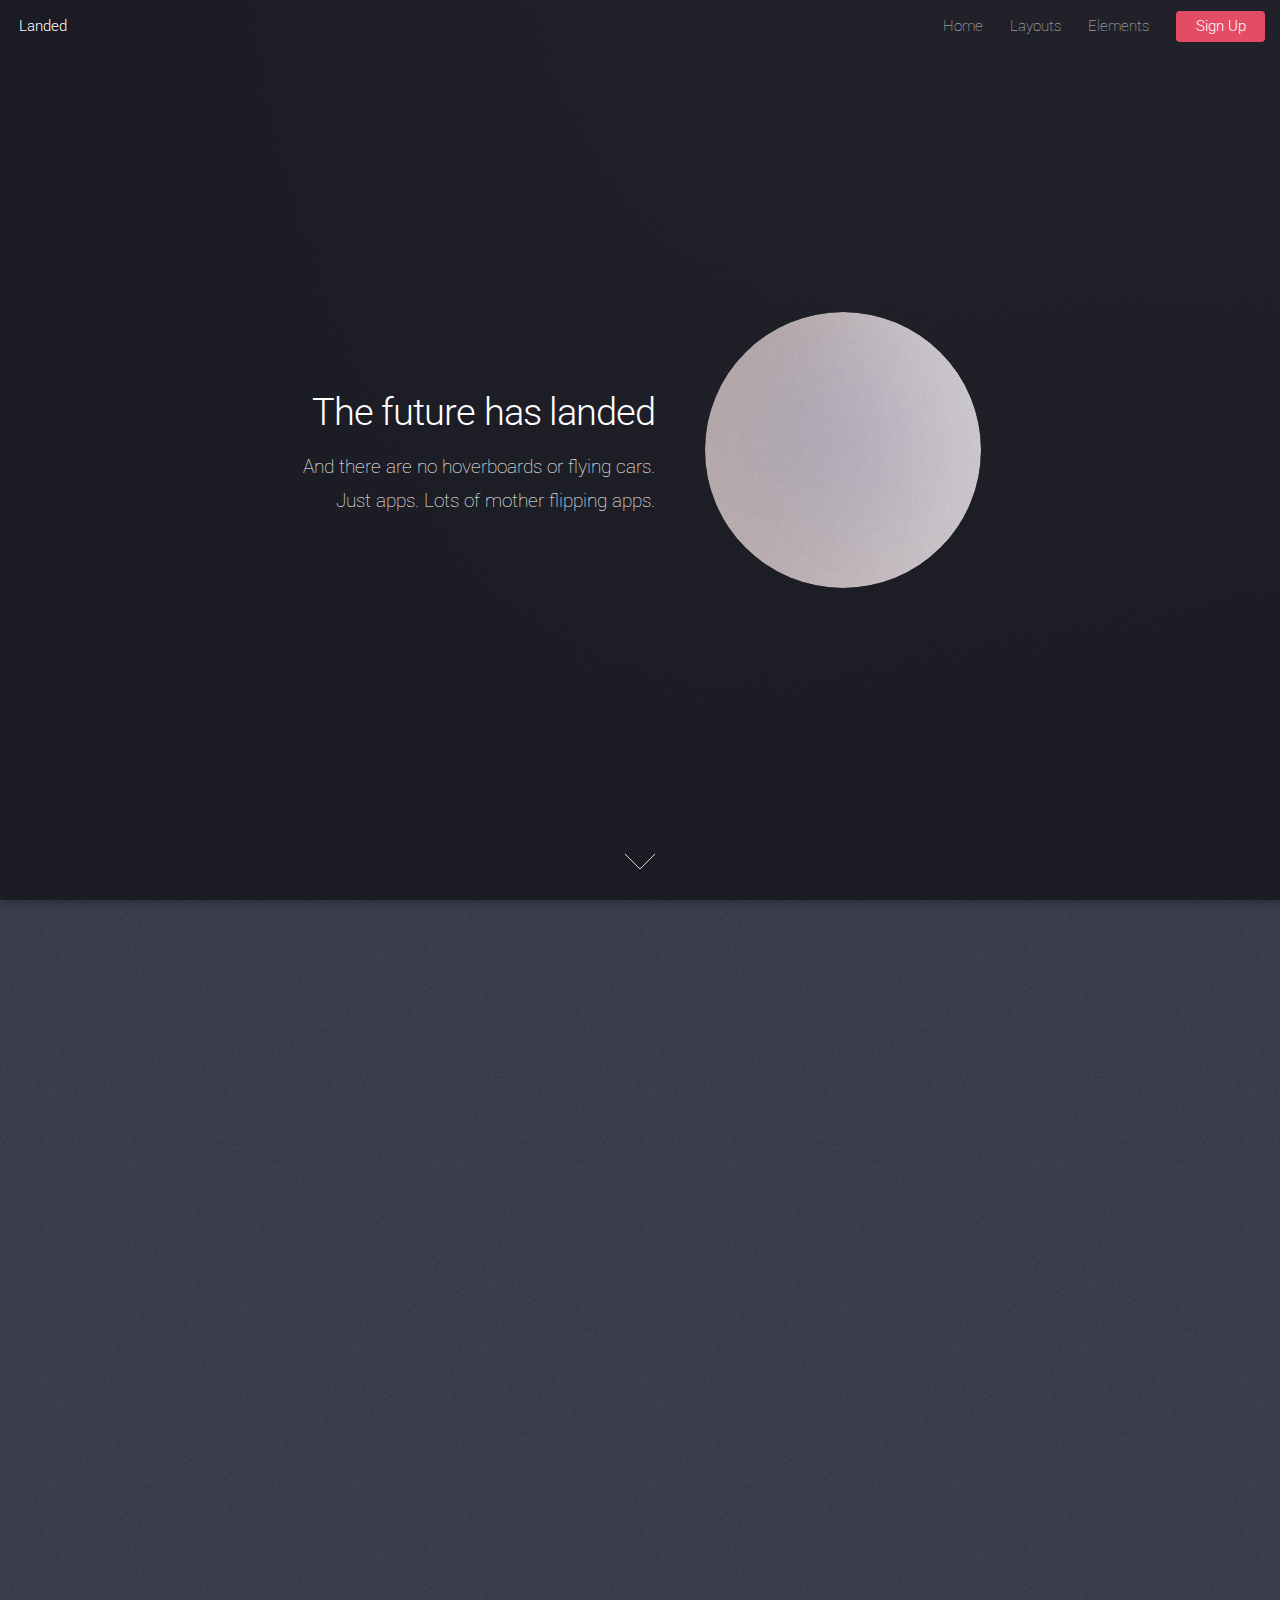
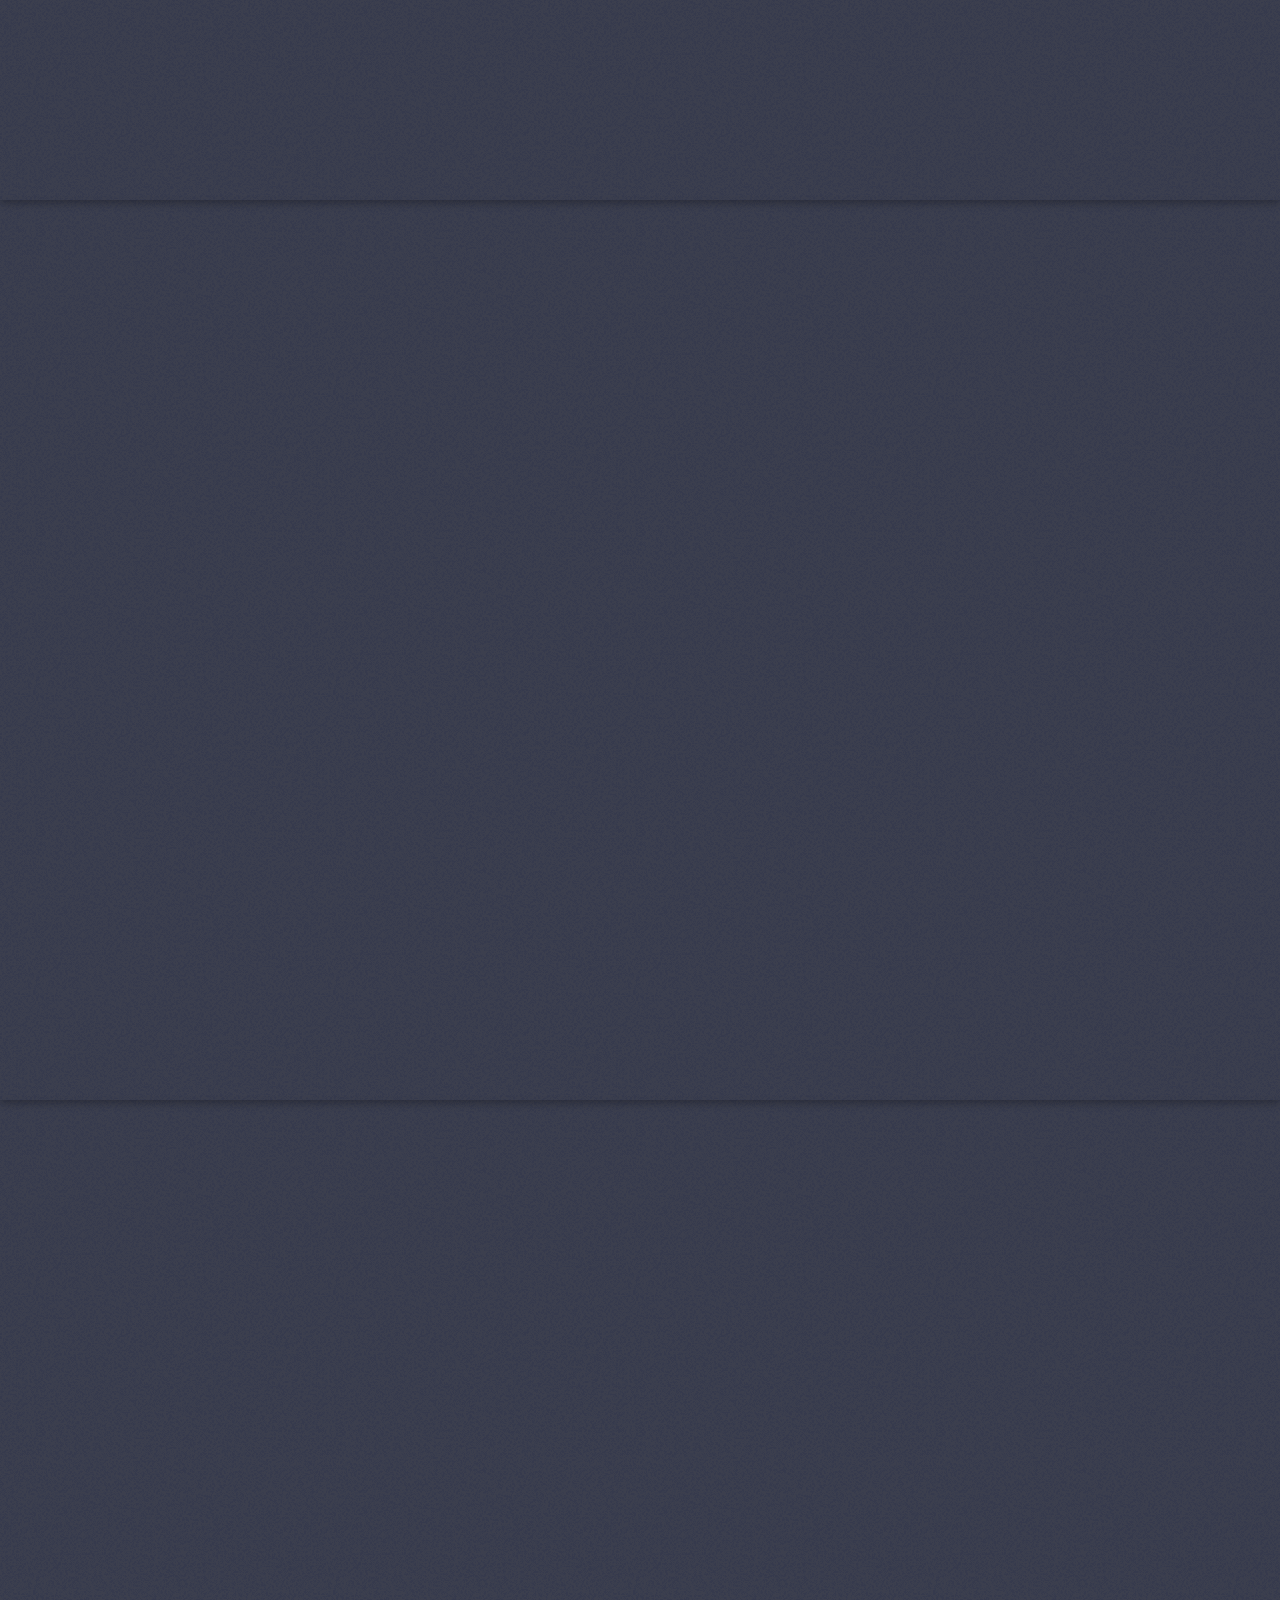
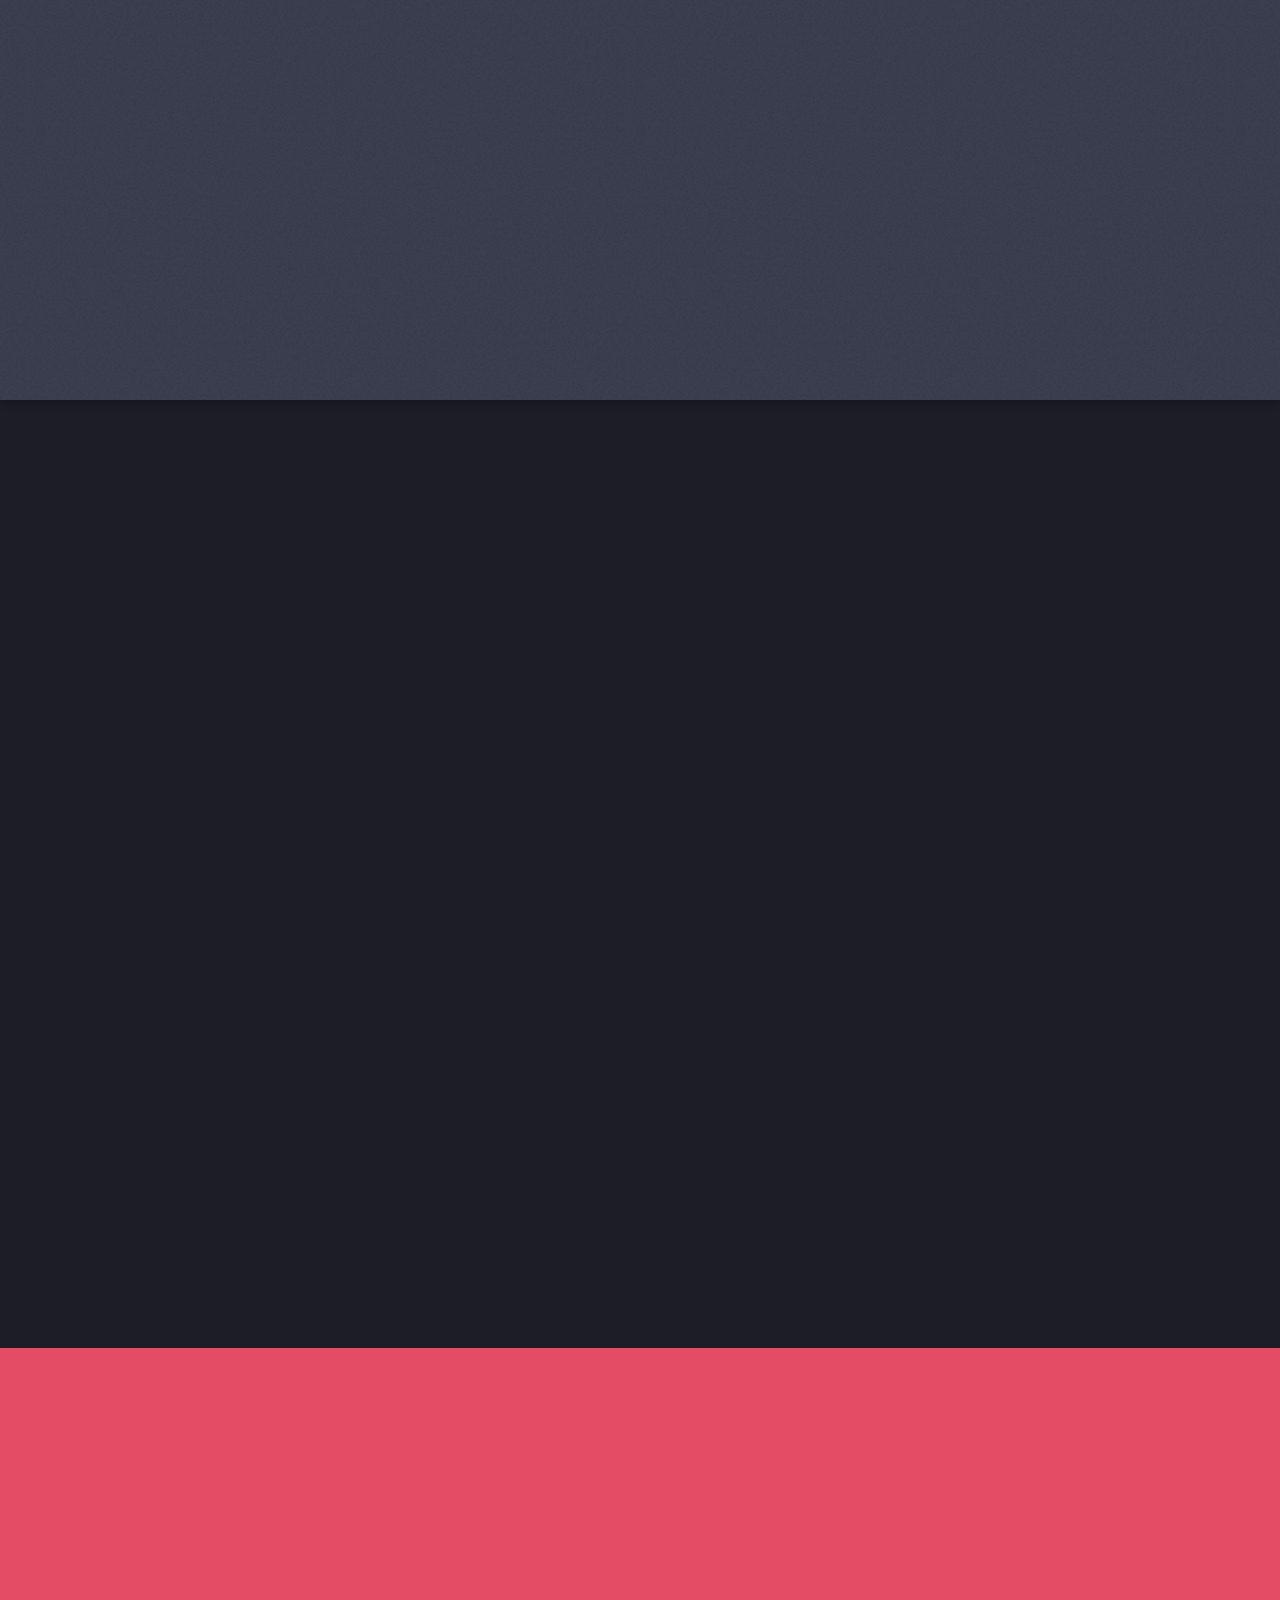
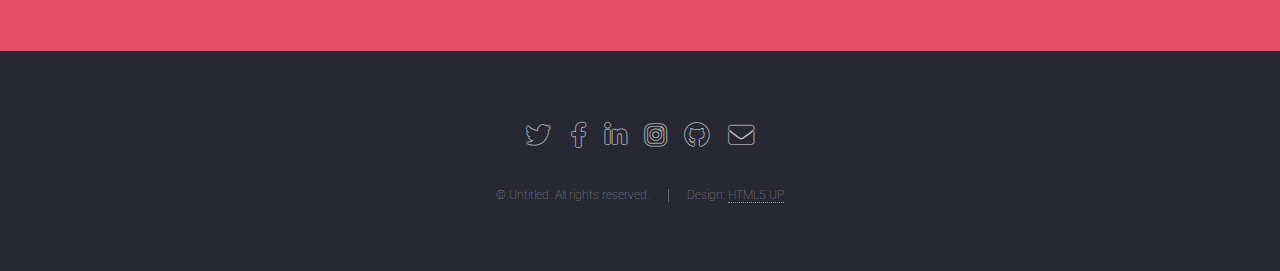
<file: templates/landed/index.html>
<!DOCTYPE HTML>
<!--
	Landed by HTML5 UP
	html5up.net | @ajlkn
	Free for personal and commercial use under the CCA 3.0 license (html5up.net/license)
-->
<html>
	<head>
		<title>Landed by HTML5 UP</title>
		<meta charset="utf-8" />
		<meta name="viewport" content="width=device-width, initial-scale=1, user-scalable=no" />
		<link rel="stylesheet" href="assets/css/main.css" />
		<noscript><link rel="stylesheet" href="assets/css/noscript.css" /></noscript>
	</head>
	<body class="is-preload landing">
		<div id="page-wrapper">

			<!-- Header -->
				<header id="header">
					<h1 id="logo"><a href="index.html">Landed</a></h1>
					<nav id="nav">
						<ul>
							<li><a href="index.html">Home</a></li>
							<li>
								<a href="#">Layouts</a>
								<ul>
									<li><a href="left-sidebar.html">Left Sidebar</a></li>
									<li><a href="right-sidebar.html">Right Sidebar</a></li>
									<li><a href="no-sidebar.html">No Sidebar</a></li>
									<li>
										<a href="#">Submenu</a>
										<ul>
											<li><a href="#">Option 1</a></li>
											<li><a href="#">Option 2</a></li>
											<li><a href="#">Option 3</a></li>
											<li><a href="#">Option 4</a></li>
										</ul>
									</li>
								</ul>
							</li>
							<li><a href="elements.html">Elements</a></li>
							<li><a href="#" class="button primary">Sign Up</a></li>
						</ul>
					</nav>
				</header>

			<!-- Banner -->
				<section id="banner">
					<div class="content">
						<header>
							<h2>The future has landed</h2>
							<p>And there are no hoverboards or flying cars.<br />
							Just apps. Lots of mother flipping apps.</p>
						</header>
						<span class="image"><img src="images/pic01.jpg" alt="" /></span>
					</div>
					<a href="#one" class="goto-next scrolly">Next</a>
				</section>

			<!-- One -->
				<section id="one" class="spotlight style1 bottom">
					<span class="image fit main"><img src="images/pic02.jpg" alt="" /></span>
					<div class="content">
						<div class="container">
							<div class="row">
								<div class="col-4 col-12-medium">
									<header>
										<h2>Odio faucibus ipsum integer consequat</h2>
										<p>Nascetur eu nibh vestibulum amet gravida nascetur praesent</p>
									</header>
								</div>
								<div class="col-4 col-12-medium">
									<p>Feugiat accumsan lorem eu ac lorem amet sed accumsan donec.
									Blandit orci porttitor semper. Arcu phasellus tortor enim mi
									nisi praesent dolor adipiscing. Integer mi sed nascetur cep aliquet
									augue varius tempus lobortis porttitor accumsan consequat
									adipiscing lorem dolor.</p>
								</div>
								<div class="col-4 col-12-medium">
									<p>Morbi enim nascetur et placerat lorem sed iaculis neque ante
									adipiscing adipiscing metus massa. Blandit orci porttitor semper.
									Arcu phasellus tortor enim mi mi nisi praesent adipiscing. Integer
									mi sed nascetur cep aliquet augue varius tempus. Feugiat lorem
									ipsum dolor nullam.</p>
								</div>
							</div>
						</div>
					</div>
					<a href="#two" class="goto-next scrolly">Next</a>
				</section>

			<!-- Two -->
				<section id="two" class="spotlight style2 right">
					<span class="image fit main"><img src="images/pic03.jpg" alt="" /></span>
					<div class="content">
						<header>
							<h2>Interdum amet non magna accumsan</h2>
							<p>Nunc commodo accumsan eget id nisi eu col volutpat magna</p>
						</header>
						<p>Feugiat accumsan lorem eu ac lorem amet ac arcu phasellus tortor enim mi mi nisi praesent adipiscing. Integer mi sed nascetur cep aliquet augue varius tempus lobortis porttitor lorem et accumsan consequat adipiscing lorem.</p>
						<ul class="actions">
							<li><a href="#" class="button">Learn More</a></li>
						</ul>
					</div>
					<a href="#three" class="goto-next scrolly">Next</a>
				</section>

			<!-- Three -->
				<section id="three" class="spotlight style3 left">
					<span class="image fit main bottom"><img src="images/pic04.jpg" alt="" /></span>
					<div class="content">
						<header>
							<h2>Interdum felis blandit praesent sed augue</h2>
							<p>Accumsan integer ultricies aliquam vel massa sapien phasellus</p>
						</header>
						<p>Feugiat accumsan lorem eu ac lorem amet ac arcu phasellus tortor enim mi mi nisi praesent adipiscing. Integer mi sed nascetur cep aliquet augue varius tempus lobortis porttitor lorem et accumsan consequat adipiscing lorem.</p>
						<ul class="actions">
							<li><a href="#" class="button">Learn More</a></li>
						</ul>
					</div>
					<a href="#four" class="goto-next scrolly">Next</a>
				</section>

			<!-- Four -->
				<section id="four" class="wrapper style1 special fade-up">
					<div class="container">
						<header class="major">
							<h2>Accumsan sed tempus adipiscing blandit</h2>
							<p>Iaculis ac volutpat vis non enim gravida nisi faucibus posuere arcu consequat</p>
						</header>
						<div class="box alt">
							<div class="row gtr-uniform">
								<section class="col-4 col-6-medium col-12-xsmall">
									<span class="icon solid alt major fa-chart-area"></span>
									<h3>Ipsum sed commodo</h3>
									<p>Feugiat accumsan lorem eu ac lorem amet accumsan donec. Blandit orci porttitor.</p>
								</section>
								<section class="col-4 col-6-medium col-12-xsmall">
									<span class="icon solid alt major fa-comment"></span>
									<h3>Eleifend lorem ornare</h3>
									<p>Feugiat accumsan lorem eu ac lorem amet accumsan donec. Blandit orci porttitor.</p>
								</section>
								<section class="col-4 col-6-medium col-12-xsmall">
									<span class="icon solid alt major fa-flask"></span>
									<h3>Cubilia cep lobortis</h3>
									<p>Feugiat accumsan lorem eu ac lorem amet accumsan donec. Blandit orci porttitor.</p>
								</section>
								<section class="col-4 col-6-medium col-12-xsmall">
									<span class="icon solid alt major fa-paper-plane"></span>
									<h3>Non semper interdum</h3>
									<p>Feugiat accumsan lorem eu ac lorem amet accumsan donec. Blandit orci porttitor.</p>
								</section>
								<section class="col-4 col-6-medium col-12-xsmall">
									<span class="icon solid alt major fa-file"></span>
									<h3>Odio laoreet accumsan</h3>
									<p>Feugiat accumsan lorem eu ac lorem amet accumsan donec. Blandit orci porttitor.</p>
								</section>
								<section class="col-4 col-6-medium col-12-xsmall">
									<span class="icon solid alt major fa-lock"></span>
									<h3>Massa arcu accumsan</h3>
									<p>Feugiat accumsan lorem eu ac lorem amet accumsan donec. Blandit orci porttitor.</p>
								</section>
							</div>
						</div>
						<footer class="major">
							<ul class="actions special">
								<li><a href="#" class="button">Magna sed feugiat</a></li>
							</ul>
						</footer>
					</div>
				</section>

			<!-- Five -->
				<section id="five" class="wrapper style2 special fade">
					<div class="container">
						<header>
							<h2>Magna faucibus lorem diam</h2>
							<p>Ante metus praesent faucibus ante integer id accumsan eleifend</p>
						</header>
						<form method="post" action="#" class="cta">
							<div class="row gtr-uniform gtr-50">
								<div class="col-8 col-12-xsmall"><input type="email" name="email" id="email" placeholder="Your Email Address" /></div>
								<div class="col-4 col-12-xsmall"><input type="submit" value="Get Started" class="fit primary" /></div>
							</div>
						</form>
					</div>
				</section>

			<!-- Footer -->
				<footer id="footer">
					<ul class="icons">
						<li><a href="#" class="icon brands alt fa-twitter"><span class="label">Twitter</span></a></li>
						<li><a href="#" class="icon brands alt fa-facebook-f"><span class="label">Facebook</span></a></li>
						<li><a href="#" class="icon brands alt fa-linkedin-in"><span class="label">LinkedIn</span></a></li>
						<li><a href="#" class="icon brands alt fa-instagram"><span class="label">Instagram</span></a></li>
						<li><a href="#" class="icon brands alt fa-github"><span class="label">GitHub</span></a></li>
						<li><a href="#" class="icon solid alt fa-envelope"><span class="label">Email</span></a></li>
					</ul>
					<ul class="copyright">
						<li>&copy; Untitled. All rights reserved.</li><li>Design: <a href="http://html5up.net">HTML5 UP</a></li>
					</ul>
				</footer>

		</div>

		<!-- Scripts -->
			<script src="assets/js/jquery.min.js"></script>
			<script src="assets/js/jquery.scrolly.min.js"></script>
			<script src="assets/js/jquery.dropotron.min.js"></script>
			<script src="assets/js/jquery.scrollex.min.js"></script>
			<script src="assets/js/browser.min.js"></script>
			<script src="assets/js/breakpoints.min.js"></script>
			<script src="assets/js/util.js"></script>
			<script src="assets/js/main.js"></script>

	</body>
</html>
</file>
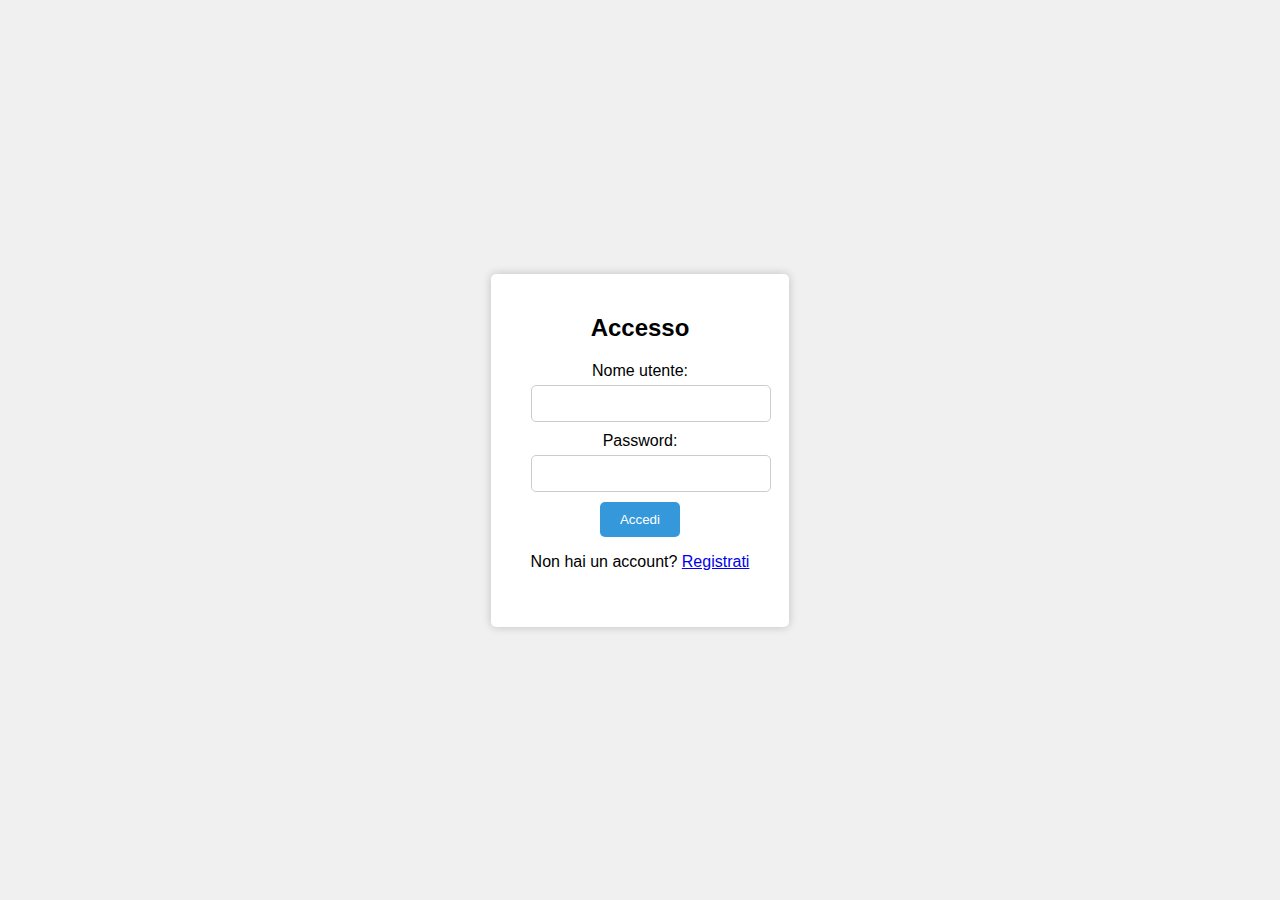
<file: login.html>
<!DOCTYPE html>
<html>
<head>
  <title>Pagina di Login e Registrazione</title>
  <link rel="stylesheet" type="text/css" href="style_login.css">
</head>
<body>
  <div class="login-container">
    <h2>Accesso</h2>
    <form action="login.php" method="post">
      <label for="username">Nome utente:</label>
      <input type="text" id="username" name="username" required>
      <br>
      <label for="password">Password:</label>
      <input type="password" id="password" name="password" required>
      <br>
      <button type="submit">Accedi</button>
    </form>
    <p>Non hai un account? <a href="registrazione.html">Registrati</a></p>
  </div>
</body>
</html>
</file>
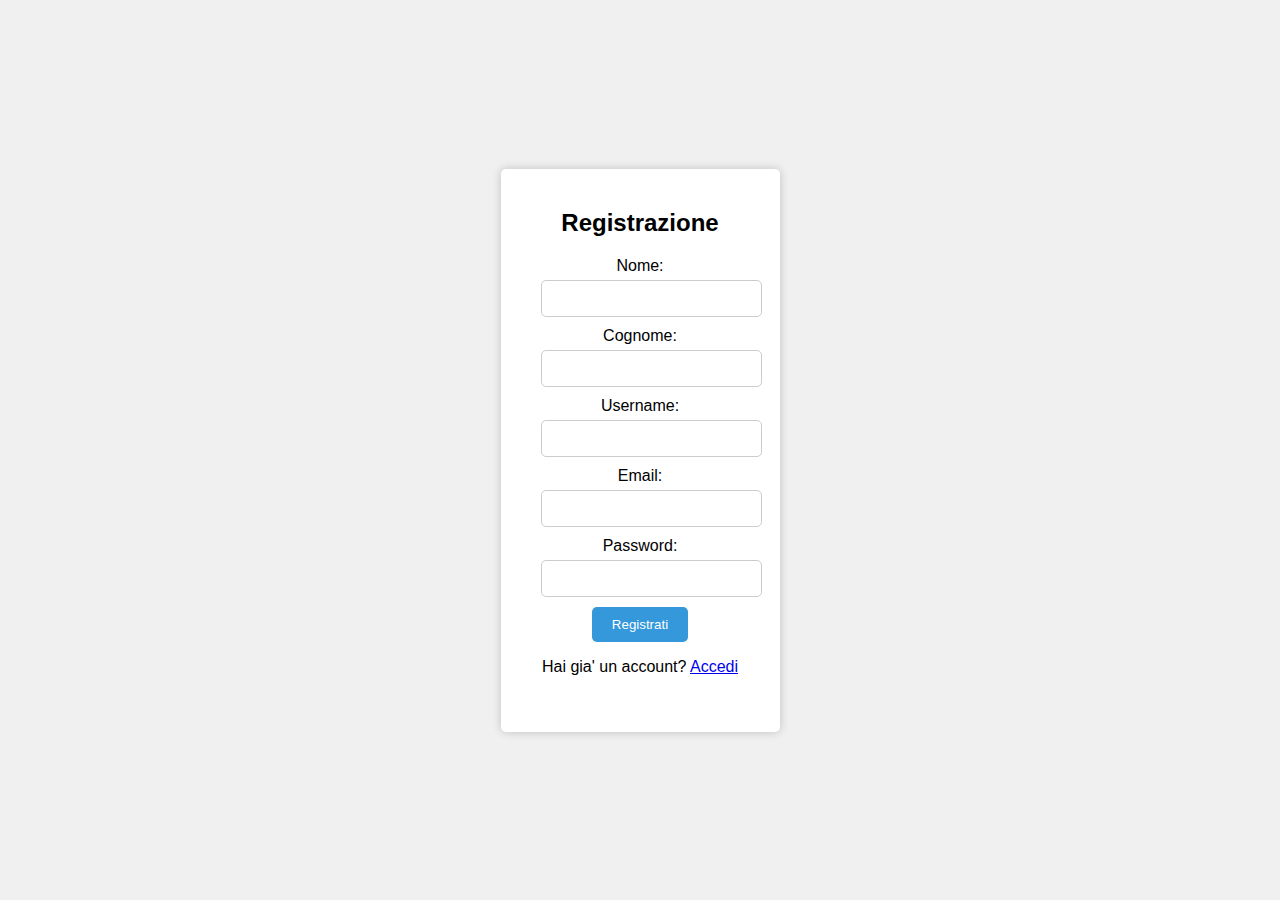
<file: registrazione.html>
<!DOCTYPE html>
<html>
<head>
  <title>Registrazione</title>
  <link rel="stylesheet" type="text/css" href="style_login.css">
</head>
<body>
  <div class="login-container">
    <h2>Registrazione</h2>
    <form action="registrazione.php" method="post">
      <label for="new_name">Nome:</label>
      <input type="text" id="new_name" name="new_name" required>
      <br>
      <label for="new_surname">Cognome:</label>
      <input type="text" id="new_surname" name="new_surname" required>
      <br>
      <label for="new_username">Username:</label>
      <input type="text" id="new_username" name="new_username">
      <br>
      <label for="new_email">Email:</label>
      <input type="text" id="new_email" name="new_email" required>
      <br>
      <label for="new_password">Password:</label>
      <input type="password" id="new_password" name="new_password" required>
      <br>
      <button type="submit">Registrati</button>
    </form>
    <p>Hai gia' un account? <a href="login.html">Accedi</a></p>
  </div>
</body>
</html>
</file>
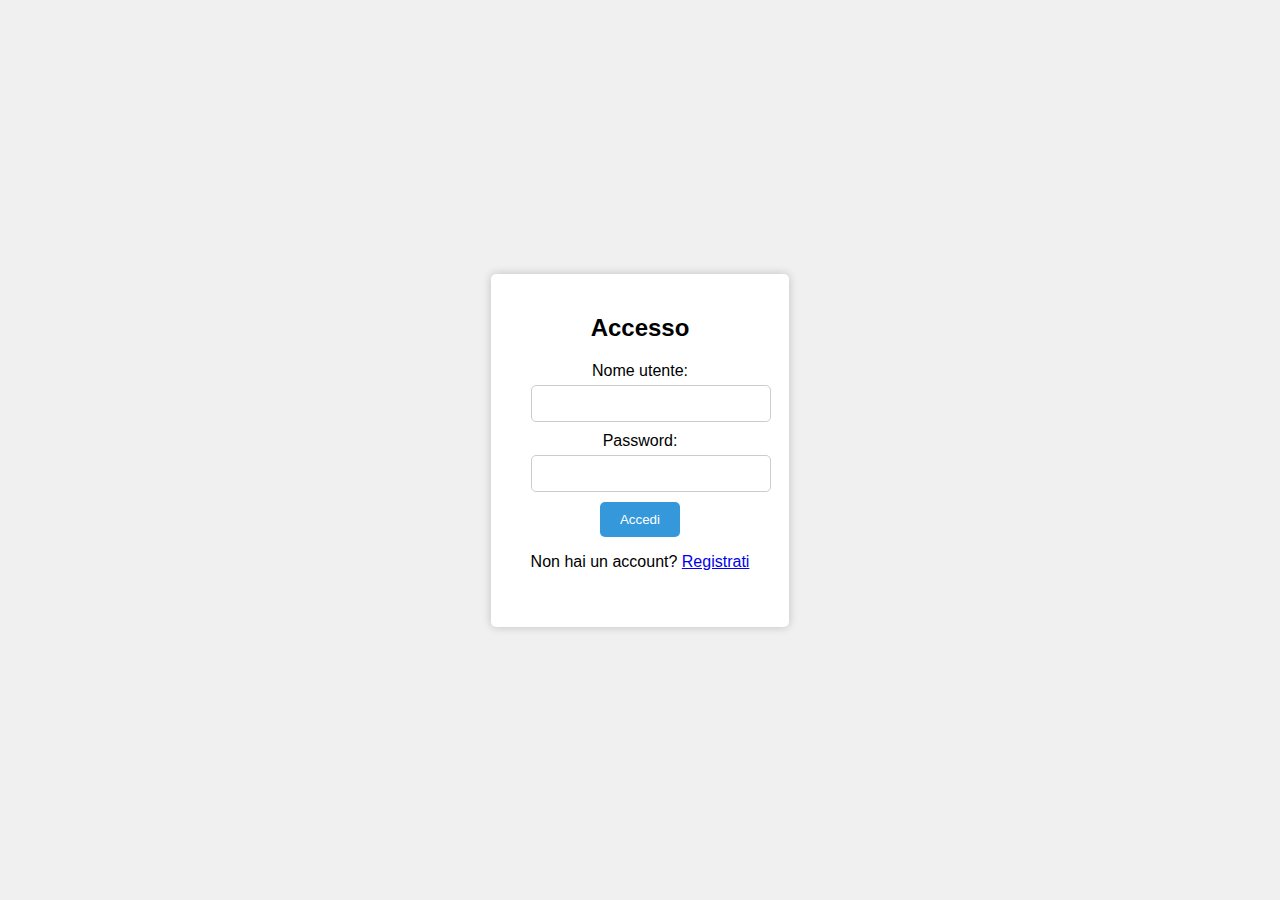
<file: login page html/login.html>
<!DOCTYPE html>
<html>
<head>
  <title>Pagina di Login e Registrazione</title>
  <link rel="stylesheet" type="text/css" href="style.css">
</head>
<body>
  <div class="login-container">
    <h2>Accesso</h2>
    <form action="login.php" method="post">
      <label for="username">Nome utente:</label>
      <input type="text" id="username" name="username" required>
      <br>
      <label for="password">Password:</label>
      <input type="password" id="password" name="password" required>
      <br>
      <button type="submit">Accedi</button>
    </form>
    <p>Non hai un account? <a href="registrazione.html">Registrati</a></p>
  </div>
</body>
</html>
</file>
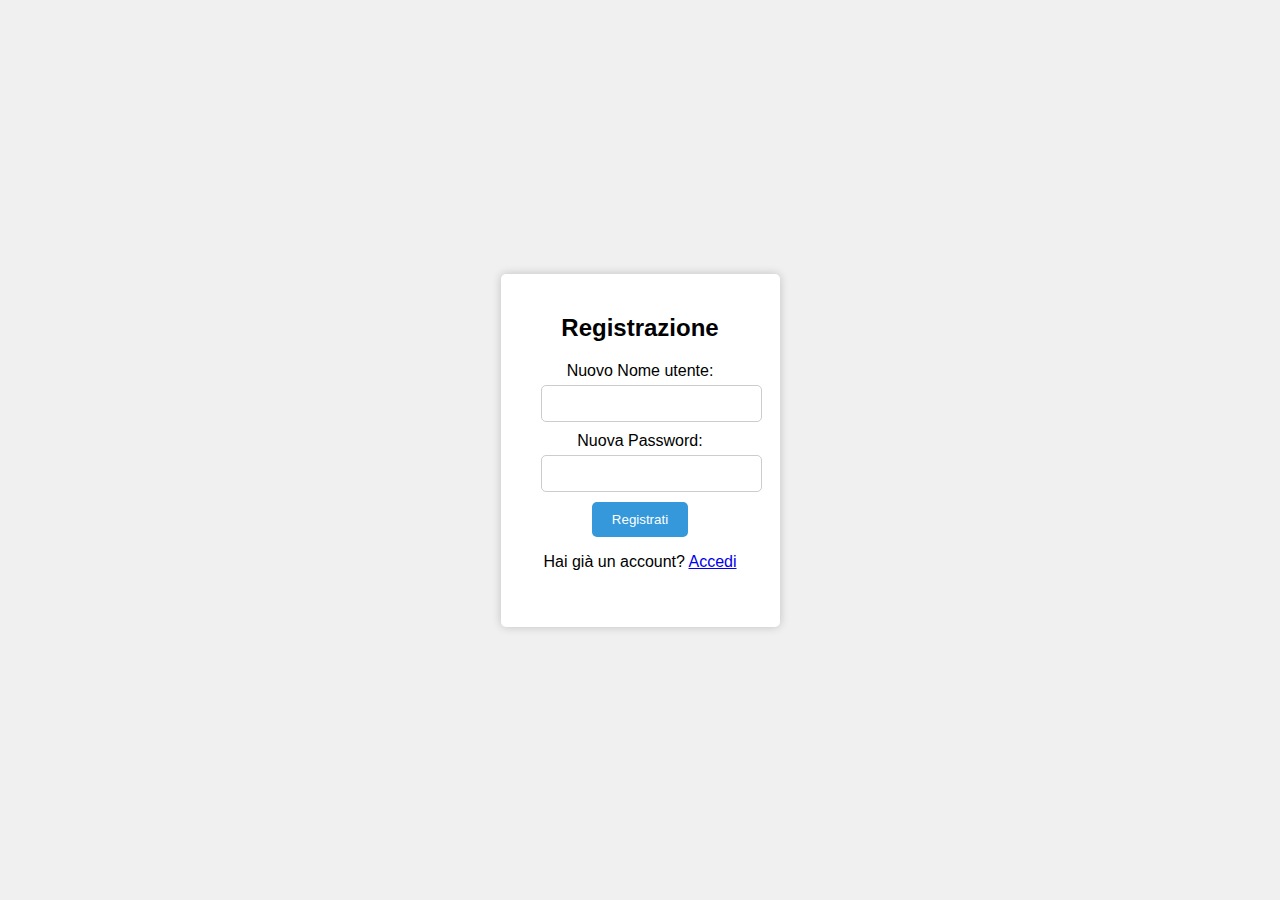
<file: login page html/registrazione.html>
<!DOCTYPE html>
<html>
<head>
  <title>Registrazione</title>
  <link rel="stylesheet" type="text/css" href="style.css">
</head>
<body>
  <div class="login-container">
    <h2>Registrazione</h2>
    <form action="registrazione.php" method="post">
      <label for="new_username">Nuovo Nome utente:</label>
      <input type="text" id="new_username" name="new_username" required>
      <br>
      <label for="new_password">Nuova Password:</label>
      <input type="password" id="new_password" name="new_password" required>
      <br>
      <button type="submit">Registrati</button>
    </form>
    <p>Hai già un account? <a href="login.html">Accedi</a></p>
  </div>
</body>
</html>
</file>
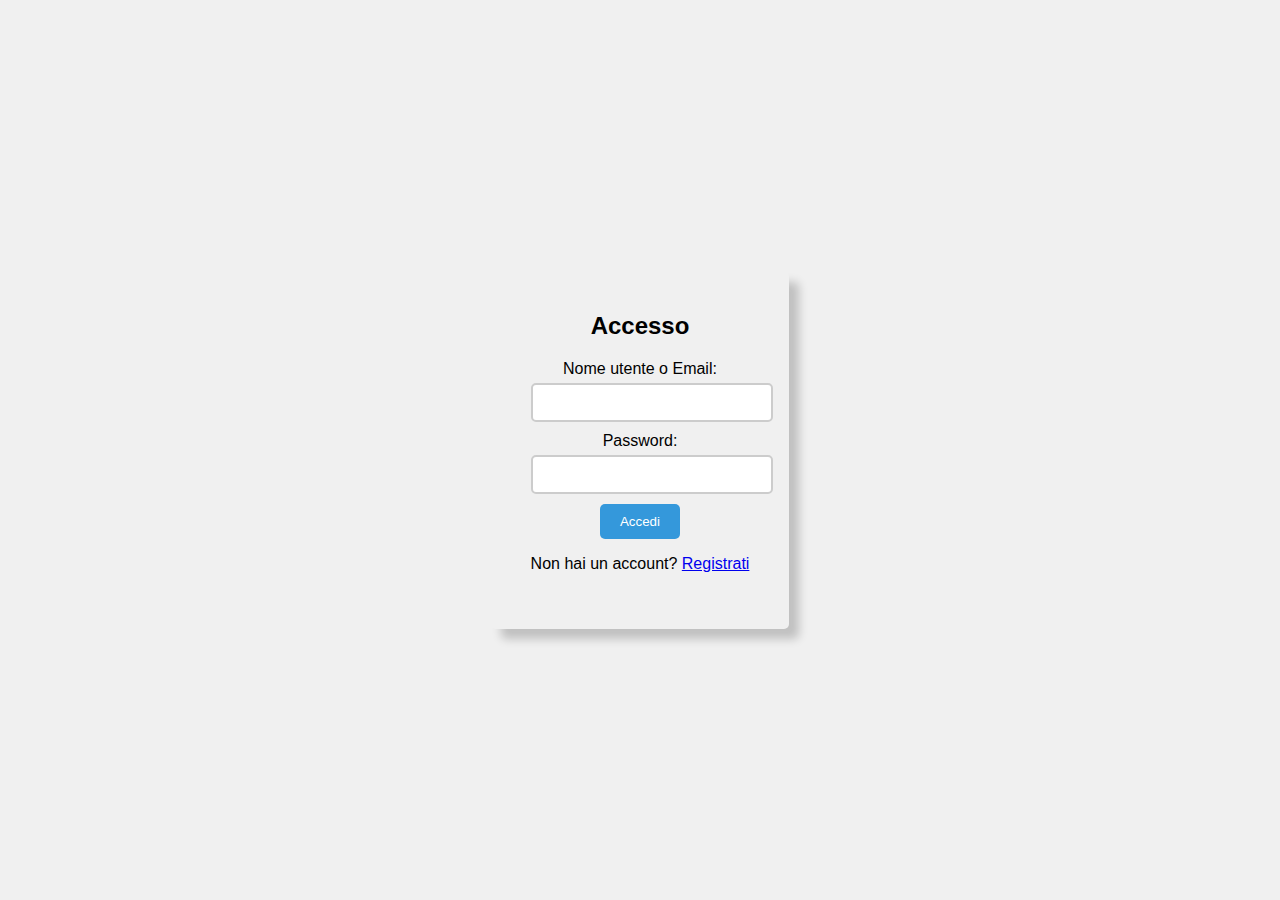
<file: public/login.html>
<!DOCTYPE html>
<html>
<head>
  <title>Pagina di Login e Registrazione</title>
  <link rel="stylesheet" type="text/css" href="/assets/css/style_login.css">
</head>
<body>
  <div class="login-container">
    <h2>Accesso</h2>
    <form action="/php/views/login.php" method="post">
      <label for="username">Nome utente o Email:</label>
      <input type="text" id="username" name="username" required>
      <br>
      <label for="password">Password:</label>
      <input type="password" id="password" name="password" required>
      <br>
      <button type="submit">Accedi</button>
    </form>
    <p>Non hai un account? <a href="registrazione.html">Registrati</a></p>
  </div>
</body>
</html>
</file>
<file: templates/landed/assets/css/noscript.css>
/*
	Landed by HTML5 UP
	html5up.net | @ajlkn
	Free for personal and commercial use under the CCA 3.0 license (html5up.net/license)
*/

/* Loader */

	body.landing.is-preload:before {
		display: none;
	}

	body.landing.is-preload:after {
		display: none;
	}
</file>
<file: style_login.css>
body {
  font-family: Arial, sans-serif;
  margin: 0;
  padding: 0;
  display: flex;
  justify-content: center;
  align-items: center;
  min-height: 100vh;
  background-color: #f0f0f0;
}

.login-container {
  background-color: #fff;
  padding: 40px;
  border-radius: 5px;
  box-shadow: 0 0 10px rgba(0, 0, 0, 0.2);
  text-align: center;
}

h2 {
  margin: 0 0 20px;
}

label {
  display: block;
  margin-bottom: 5px;
}

input {
  width: 100%;
  padding: 10px;
  border: 1px solid #ccc;
  border-radius: 5px;
  margin-bottom: 10px;
}

button {
  background-color: #3498db;
  color: #fff;
  border: none;
  border-radius: 5px;
  padding: 10px 20px;
  cursor: pointer;
}

button:hover {
  background-color: #2577b5;
}
</file>
<file: login page html/style.css>
body {
  font-family: Arial, sans-serif;
  margin: 0;
  padding: 0;
  display: flex;
  justify-content: center;
  align-items: center;
  min-height: 100vh;
  background-color: #f0f0f0;
}

.login-container {
  background-color: #fff;
  padding: 40px;
  border-radius: 5px;
  box-shadow: 0 0 10px rgba(0, 0, 0, 0.2);
  text-align: center;
}

h2 {
  margin: 0 0 20px;
}

label {
  display: block;
  margin-bottom: 5px;
}

input {
  width: 100%;
  padding: 10px;
  border: 1px solid #ccc;
  border-radius: 5px;
  margin-bottom: 10px;
}

button {
  background-color: #3498db;
  color: #fff;
  border: none;
  border-radius: 5px;
  padding: 10px 20px;
  cursor: pointer;
}

button:hover {
  background-color: #2577b5;
}
</file>
<file: assets/css/style_login.css>
body {
  font-family: Arial, sans-serif;
  margin: 0;
  padding: 0;
  display: flex;
  justify-content: center;
  align-items: center;
  min-height: 100vh;
  background-color: #f0f0f0;
  animation: 0.5s ease;
}
.login-container {
  padding: 40px;
  border-radius: 5px;
  box-shadow: 10px 10px 10px rgba(0, 0, 0, 0.2);
  text-align: center;
}
h2 {
  margin: 0 20px 20px;
}
label {
  display: block;
  margin-bottom: 5px;
}
#form{
  display: flex;
  justify-content: center;
  align-items: center;
  flex-direction: column;
}
input {
  width: 100%;
  padding: 10px;
  border: 2px solid #ccc;
  border-radius: 5px;
  margin-bottom: 10px;
  transition: 0.3s ease;
}
input:hover{
  opacity: var(--opacity-value);
  border-color: var(--color-hover);
  cursor: pointer;
}
button {
  background-color: #3498db;
  color: #fff;
  border: none;
  border-radius: 5px;
  padding: 10px 20px;
  cursor: pointer;
  transition: 0.3s ease;
}
button:hover {
  background-color: #2577b5;
}
span{
  display: flex;
  align-items: flex-start;
}
.error_warning {
  border: 2px solid red !important;
  background-color: #ffe6e6;
}
.error {
  display: block;
  color: red;
  font-size: 0.85rem;
  margin-top: -8px;
  margin-bottom: 10px;
  text-align: left;
  width: 100%;
}
</file>
<file: templates/landed/assets/css/main.css>
@import url("fontawesome-all.min.css");
@import url("https://fonts.googleapis.com/css?family=Roboto:100,300,100italic,300italic");

/*
	Landed by HTML5 UP
	html5up.net | @ajlkn
	Free for personal and commercial use under the CCA 3.0 license (html5up.net/license)
*/

html, body, div, span, applet, object,
iframe, h1, h2, h3, h4, h5, h6, p, blockquote,
pre, a, abbr, acronym, address, big, cite,
code, del, dfn, em, img, ins, kbd, q, s, samp,
small, strike, strong, sub, sup, tt, var, b,
u, i, center, dl, dt, dd, ol, ul, li, fieldset,
form, label, legend, table, caption, tbody,
tfoot, thead, tr, th, td, article, aside,
canvas, details, embed, figure, figcaption,
footer, header, hgroup, menu, nav, output, ruby,
section, summary, time, mark, audio, video {
	margin: 0;
	padding: 0;
	border: 0;
	font-size: 100%;
	font: inherit;
	vertical-align: baseline;}

article, aside, details, figcaption, figure,
footer, header, hgroup, menu, nav, section {
	display: block;}

body {
	line-height: 1;
}

ol, ul {
	list-style: none;
}

blockquote, q {
	quotes: none;
}

	blockquote:before, blockquote:after, q:before, q:after {
		content: '';
		content: none;
	}

table {
	border-collapse: collapse;
	border-spacing: 0;
}

body {
	-webkit-text-size-adjust: none;
}

mark {
	background-color: transparent;
	color: inherit;
}

input::-moz-focus-inner {
	border: 0;
	padding: 0;
}

input, select, textarea {
	-moz-appearance: none;
	-webkit-appearance: none;
	-ms-appearance: none;
	appearance: none;
}

/* Basic */

	html {
		box-sizing: border-box;
	}

	*, *:before, *:after {
		box-sizing: inherit;
	}

	html, body {
		background: #1c1d26;
	}

	body.is-preload *, body.is-preload *:before, body.is-preload *:after {
		-moz-animation: none !important;
		-webkit-animation: none !important;
		-ms-animation: none !important;
		animation: none !important;
		-moz-transition: none !important;
		-webkit-transition: none !important;
		-ms-transition: none !important;
		transition: none !important;
	}

	body, input, select, textarea {
		color: rgba(255, 255, 255, 0.75);
		font-family: "Roboto", Helvetica, sans-serif;
		font-size: 15pt;
		font-weight: 100;
		line-height: 1.75em;
	}

	a {
		-moz-transition: border-color 0.2s ease-in-out, color 0.2s ease-in-out;
		-webkit-transition: border-color 0.2s ease-in-out, color 0.2s ease-in-out;
		-ms-transition: border-color 0.2s ease-in-out, color 0.2s ease-in-out;
		transition: border-color 0.2s ease-in-out, color 0.2s ease-in-out;
		border-bottom: dotted 1px;
		color: #e44c65;
		text-decoration: none;
	}

		a:hover {
			color: #e44c65 !important;
			border-bottom-color: transparent;
		}

	strong, b {
		color: #ffffff;
		font-weight: 300;
	}

	em, i {
		font-style: italic;
	}

	p {
		margin: 0 0 2em 0;
	}

	h1, h2, h3, h4, h5, h6 {
		color: #ffffff;
		font-weight: 300;
		line-height: 1em;
		margin: 0 0 1em 0;
	}

		h1 a, h2 a, h3 a, h4 a, h5 a, h6 a {
			color: inherit;
			border: 0;
		}

	h2 {
		font-size: 2em;
		line-height: 1.5em;
		letter-spacing: -0.025em;
	}

	h3 {
		font-size: 1.35em;
		line-height: 1.5em;
	}

	h4 {
		font-size: 1.1em;
		line-height: 1.5em;
	}

	h5 {
		font-size: 0.9em;
		line-height: 1.5em;
	}

	h6 {
		font-size: 0.7em;
		line-height: 1.5em;
	}

	sub {
		font-size: 0.8em;
		position: relative;
		top: 0.5em;
	}

	sup {
		font-size: 0.8em;
		position: relative;
		top: -0.5em;
	}

	hr {
		border: 0;
		border-bottom: solid 1px rgba(255, 255, 255, 0.3);
		margin: 3em 0;
	}

		hr.major {
			margin: 4em 0;
		}

	blockquote {
		border-left: solid 4px rgba(255, 255, 255, 0.3);
		font-style: italic;
		margin: 0 0 2em 0;
		padding: 0.5em 0 0.5em 2em;
	}

	code {
		background: rgba(255, 255, 255, 0.075);
		border-radius: 4px;
		font-family: "Courier New", monospace;
		font-size: 0.9em;
		margin: 0 0.25em;
		padding: 0.25em 0.65em;
	}

	pre {
		-webkit-overflow-scrolling: touch;
		font-family: "Courier New", monospace;
		font-size: 0.9em;
		margin: 0 0 2em 0;
	}

		pre code {
			display: block;
			line-height: 1.75em;
			padding: 1em 1.5em;
			overflow-x: auto;
		}

	.align-left {
		text-align: left;
	}

	.align-center {
		text-align: center;
	}

	.align-right {
		text-align: right;
	}

/* Loader */

	@-moz-keyframes spinner-show {
		0% {
			opacity: 0;
		}

		100% {
			opacity: 1;
		}
	}

	@-webkit-keyframes spinner-show {
		0% {
			opacity: 0;
		}

		100% {
			opacity: 1;
		}
	}

	@-ms-keyframes spinner-show {
		0% {
			opacity: 0;
		}

		100% {
			opacity: 1;
		}
	}

	@keyframes spinner-show {
		0% {
			opacity: 0;
		}

		100% {
			opacity: 1;
		}
	}

	@-moz-keyframes spinner-hide {
		0% {
			color: rgba(255, 255, 255, 0.15);
			z-index: 100001;
			-moz-transform: scale(1) rotate(0deg);
			-webkit-transform: scale(1) rotate(0deg);
			-ms-transform: scale(1) rotate(0deg);
			transform: scale(1) rotate(0deg);
		}

		99% {
			color: #1c1d26;
			z-index: 100001;
			-moz-transform: scale(0.5) rotate(360deg);
			-webkit-transform: scale(0.5) rotate(360deg);
			-ms-transform: scale(0.5) rotate(360deg);
			transform: scale(0.5) rotate(360deg);
		}

		100% {
			color: #1c1d26;
			z-index: -1;
			-moz-transform: scale(0.5) rotate(360deg);
			-webkit-transform: scale(0.5) rotate(360deg);
			-ms-transform: scale(0.5) rotate(360deg);
			transform: scale(0.5) rotate(360deg);
		}
	}

	@-webkit-keyframes spinner-hide {
		0% {
			color: rgba(255, 255, 255, 0.15);
			z-index: 100001;
			-moz-transform: scale(1) rotate(0deg);
			-webkit-transform: scale(1) rotate(0deg);
			-ms-transform: scale(1) rotate(0deg);
			transform: scale(1) rotate(0deg);
		}

		99% {
			color: #1c1d26;
			z-index: 100001;
			-moz-transform: scale(0.5) rotate(360deg);
			-webkit-transform: scale(0.5) rotate(360deg);
			-ms-transform: scale(0.5) rotate(360deg);
			transform: scale(0.5) rotate(360deg);
		}

		100% {
			color: #1c1d26;
			z-index: -1;
			-moz-transform: scale(0.5) rotate(360deg);
			-webkit-transform: scale(0.5) rotate(360deg);
			-ms-transform: scale(0.5) rotate(360deg);
			transform: scale(0.5) rotate(360deg);
		}
	}

	@-ms-keyframes spinner-hide {
		0% {
			color: rgba(255, 255, 255, 0.15);
			z-index: 100001;
			-moz-transform: scale(1) rotate(0deg);
			-webkit-transform: scale(1) rotate(0deg);
			-ms-transform: scale(1) rotate(0deg);
			transform: scale(1) rotate(0deg);
		}

		99% {
			color: #1c1d26;
			z-index: 100001;
			-moz-transform: scale(0.5) rotate(360deg);
			-webkit-transform: scale(0.5) rotate(360deg);
			-ms-transform: scale(0.5) rotate(360deg);
			transform: scale(0.5) rotate(360deg);
		}

		100% {
			color: #1c1d26;
			z-index: -1;
			-moz-transform: scale(0.5) rotate(360deg);
			-webkit-transform: scale(0.5) rotate(360deg);
			-ms-transform: scale(0.5) rotate(360deg);
			transform: scale(0.5) rotate(360deg);
		}
	}

	@keyframes spinner-hide {
		0% {
			color: rgba(255, 255, 255, 0.15);
			z-index: 100001;
			-moz-transform: scale(1) rotate(0deg);
			-webkit-transform: scale(1) rotate(0deg);
			-ms-transform: scale(1) rotate(0deg);
			transform: scale(1) rotate(0deg);
		}

		99% {
			color: #1c1d26;
			z-index: 100001;
			-moz-transform: scale(0.5) rotate(360deg);
			-webkit-transform: scale(0.5) rotate(360deg);
			-ms-transform: scale(0.5) rotate(360deg);
			transform: scale(0.5) rotate(360deg);
		}

		100% {
			color: #1c1d26;
			z-index: -1;
			-moz-transform: scale(0.5) rotate(360deg);
			-webkit-transform: scale(0.5) rotate(360deg);
			-ms-transform: scale(0.5) rotate(360deg);
			transform: scale(0.5) rotate(360deg);
		}
	}

	@-moz-keyframes spinner-rotate {
		0% {
			-moz-transform: scale(1) rotate(0deg);
			-webkit-transform: scale(1) rotate(0deg);
			-ms-transform: scale(1) rotate(0deg);
			transform: scale(1) rotate(0deg);
		}

		100% {
			-moz-transform: scale(1) rotate(360deg);
			-webkit-transform: scale(1) rotate(360deg);
			-ms-transform: scale(1) rotate(360deg);
			transform: scale(1) rotate(360deg);
		}
	}

	@-webkit-keyframes spinner-rotate {
		0% {
			-moz-transform: scale(1) rotate(0deg);
			-webkit-transform: scale(1) rotate(0deg);
			-ms-transform: scale(1) rotate(0deg);
			transform: scale(1) rotate(0deg);
		}

		100% {
			-moz-transform: scale(1) rotate(360deg);
			-webkit-transform: scale(1) rotate(360deg);
			-ms-transform: scale(1) rotate(360deg);
			transform: scale(1) rotate(360deg);
		}
	}

	@-ms-keyframes spinner-rotate {
		0% {
			-moz-transform: scale(1) rotate(0deg);
			-webkit-transform: scale(1) rotate(0deg);
			-ms-transform: scale(1) rotate(0deg);
			transform: scale(1) rotate(0deg);
		}

		100% {
			-moz-transform: scale(1) rotate(360deg);
			-webkit-transform: scale(1) rotate(360deg);
			-ms-transform: scale(1) rotate(360deg);
			transform: scale(1) rotate(360deg);
		}
	}

	@keyframes spinner-rotate {
		0% {
			-moz-transform: scale(1) rotate(0deg);
			-webkit-transform: scale(1) rotate(0deg);
			-ms-transform: scale(1) rotate(0deg);
			transform: scale(1) rotate(0deg);
		}

		100% {
			-moz-transform: scale(1) rotate(360deg);
			-webkit-transform: scale(1) rotate(360deg);
			-ms-transform: scale(1) rotate(360deg);
			transform: scale(1) rotate(360deg);
		}
	}

	@-moz-keyframes overlay-hide {
		0% {
			opacity: 1;
			z-index: 100000;
		}

		15% {
			opacity: 1;
			z-index: 100000;
		}

		99% {
			opacity: 0;
			z-index: 100000;
		}

		100% {
			opacity: 0;
			z-index: -1;
		}
	}

	@-webkit-keyframes overlay-hide {
		0% {
			opacity: 1;
			z-index: 100000;
		}

		15% {
			opacity: 1;
			z-index: 100000;
		}

		99% {
			opacity: 0;
			z-index: 100000;
		}

		100% {
			opacity: 0;
			z-index: -1;
		}
	}

	@-ms-keyframes overlay-hide {
		0% {
			opacity: 1;
			z-index: 100000;
		}

		15% {
			opacity: 1;
			z-index: 100000;
		}

		99% {
			opacity: 0;
			z-index: 100000;
		}

		100% {
			opacity: 0;
			z-index: -1;
		}
	}

	@keyframes overlay-hide {
		0% {
			opacity: 1;
			z-index: 100000;
		}

		15% {
			opacity: 1;
			z-index: 100000;
		}

		99% {
			opacity: 0;
			z-index: 100000;
		}

		100% {
			opacity: 0;
			z-index: -1;
		}
	}

	body.landing {
		text-decoration: none;
	}

		body.landing:before {
			-moz-osx-font-smoothing: grayscale;
			-webkit-font-smoothing: antialiased;
			display: inline-block;
			font-style: normal;
			font-variant: normal;
			text-rendering: auto;
			line-height: 1;
			text-transform: none !important;
			font-family: 'Font Awesome 5 Free';
			font-weight: 900;
		}

		body.landing:before {
			-moz-animation: spinner-show 1.5s 1 0.25s ease forwards, spinner-hide 0.25s ease-in-out forwards !important;
			-webkit-animation: spinner-show 1.5s 1 0.25s ease forwards, spinner-hide 0.25s ease-in-out forwards !important;
			-ms-animation: spinner-show 1.5s 1 0.25s ease forwards, spinner-hide 0.25s ease-in-out forwards !important;
			animation: spinner-show 1.5s 1 0.25s ease forwards, spinner-hide 0.25s ease-in-out forwards !important;
			-moz-transform-origin: 50% 50%;
			-webkit-transform-origin: 50% 50%;
			-ms-transform-origin: 50% 50%;
			transform-origin: 50% 50%;
			color: rgba(255, 255, 255, 0.15);
			content: '\f1ce';
			cursor: default;
			display: block;
			font-size: 2em;
			height: 2em;
			left: 50%;
			line-height: 2em;
			margin: -1em 0 0 -1em;
			opacity: 0;
			position: fixed;
			text-align: center;
			top: 50%;
			width: 2em;
			z-index: -1;
		}

		body.landing:after {
			-moz-animation: overlay-hide 1.5s ease-in forwards !important;
			-webkit-animation: overlay-hide 1.5s ease-in forwards !important;
			-ms-animation: overlay-hide 1.5s ease-in forwards !important;
			animation: overlay-hide 1.5s ease-in forwards !important;
			background: #1c1d26;
			content: '';
			display: block;
			height: 100%;
			left: 0;
			opacity: 0;
			position: fixed;
			top: 0;
			width: 100%;
			z-index: -1;
		}

		body.landing.is-preload:before {
			-moz-animation: spinner-show 1.5s 1 0.25s ease forwards, spinner-rotate 0.75s infinite linear !important;
			-webkit-animation: spinner-show 1.5s 1 0.25s ease forwards, spinner-rotate 0.75s infinite linear !important;
			-ms-animation: spinner-show 1.5s 1 0.25s ease forwards, spinner-rotate 0.75s infinite linear !important;
			animation: spinner-show 1.5s 1 0.25s ease forwards, spinner-rotate 0.75s infinite linear !important;
			z-index: 100001;
		}

		body.landing.is-preload:after {
			-moz-animation: none !important;
			-webkit-animation: none !important;
			-ms-animation: none !important;
			animation: none !important;
			opacity: 1;
			z-index: 100000;
		}

	@media (-webkit-min-device-pixel-ratio: 2) {

		body.landing:before {
			line-height: 2.025em;
		}

	}

/* Container */

	.container {
		margin: 0 auto;
		max-width: calc(100% - 4em);
		width: 70em;
	}

		.container.xsmall {
			width: 17.5em;
		}

		.container.small {
			width: 35em;
		}

		.container.medium {
			width: 52.5em;
		}

		.container.large {
			width: 87.5em;
		}

		.container.xlarge {
			width: 105em;
		}

		.container.max {
			width: 100%;
		}

		@media screen and (max-width: 1280px) {

			.container {
				width: 90%;
				max-width: 100%;
			}

		}

		@media screen and (max-width: 980px) {

			.container {
				width: 100% !important;
			}

		}

/* Row */

	.row {
		display: flex;
		flex-wrap: wrap;
		box-sizing: border-box;
		align-items: stretch;
	}

		.row > * {
			box-sizing: border-box;
		}

		.row.gtr-uniform > * > :last-child {
			margin-bottom: 0;
		}

		.row.aln-left {
			justify-content: flex-start;
		}

		.row.aln-center {
			justify-content: center;
		}

		.row.aln-right {
			justify-content: flex-end;
		}

		.row.aln-top {
			align-items: flex-start;
		}

		.row.aln-middle {
			align-items: center;
		}

		.row.aln-bottom {
			align-items: flex-end;
		}

		.row > .imp {
			order: -1;
		}

		.row > .col-1 {
			width: 8.33333%;
		}

		.row > .off-1 {
			margin-left: 8.33333%;
		}

		.row > .col-2 {
			width: 16.66667%;
		}

		.row > .off-2 {
			margin-left: 16.66667%;
		}

		.row > .col-3 {
			width: 25%;
		}

		.row > .off-3 {
			margin-left: 25%;
		}

		.row > .col-4 {
			width: 33.33333%;
		}

		.row > .off-4 {
			margin-left: 33.33333%;
		}

		.row > .col-5 {
			width: 41.66667%;
		}

		.row > .off-5 {
			margin-left: 41.66667%;
		}

		.row > .col-6 {
			width: 50%;
		}

		.row > .off-6 {
			margin-left: 50%;
		}

		.row > .col-7 {
			width: 58.33333%;
		}

		.row > .off-7 {
			margin-left: 58.33333%;
		}

		.row > .col-8 {
			width: 66.66667%;
		}

		.row > .off-8 {
			margin-left: 66.66667%;
		}

		.row > .col-9 {
			width: 75%;
		}

		.row > .off-9 {
			margin-left: 75%;
		}

		.row > .col-10 {
			width: 83.33333%;
		}

		.row > .off-10 {
			margin-left: 83.33333%;
		}

		.row > .col-11 {
			width: 91.66667%;
		}

		.row > .off-11 {
			margin-left: 91.66667%;
		}

		.row > .col-12 {
			width: 100%;
		}

		.row > .off-12 {
			margin-left: 100%;
		}

		.row.gtr-0 {
			margin-top: 0;
			margin-left: 0em;
		}

			.row.gtr-0 > * {
				padding: 0 0 0 0em;
			}

			.row.gtr-0.gtr-uniform {
				margin-top: 0em;
			}

				.row.gtr-0.gtr-uniform > * {
					padding-top: 0em;
				}

		.row.gtr-25 {
			margin-top: 0;
			margin-left: -0.625em;
		}

			.row.gtr-25 > * {
				padding: 0 0 0 0.625em;
			}

			.row.gtr-25.gtr-uniform {
				margin-top: -0.625em;
			}

				.row.gtr-25.gtr-uniform > * {
					padding-top: 0.625em;
				}

		.row.gtr-50 {
			margin-top: 0;
			margin-left: -1.25em;
		}

			.row.gtr-50 > * {
				padding: 0 0 0 1.25em;
			}

			.row.gtr-50.gtr-uniform {
				margin-top: -1.25em;
			}

				.row.gtr-50.gtr-uniform > * {
					padding-top: 1.25em;
				}

		.row {
			margin-top: 0;
			margin-left: -2.5em;
		}

			.row > * {
				padding: 0 0 0 2.5em;
			}

			.row.gtr-uniform {
				margin-top: -2.5em;
			}

				.row.gtr-uniform > * {
					padding-top: 2.5em;
				}

		.row.gtr-150 {
			margin-top: 0;
			margin-left: -3.75em;
		}

			.row.gtr-150 > * {
				padding: 0 0 0 3.75em;
			}

			.row.gtr-150.gtr-uniform {
				margin-top: -3.75em;
			}

				.row.gtr-150.gtr-uniform > * {
					padding-top: 3.75em;
				}

		.row.gtr-200 {
			margin-top: 0;
			margin-left: -5em;
		}

			.row.gtr-200 > * {
				padding: 0 0 0 5em;
			}

			.row.gtr-200.gtr-uniform {
				margin-top: -5em;
			}

				.row.gtr-200.gtr-uniform > * {
					padding-top: 5em;
				}

		@media screen and (max-width: 1680px) {

			.row {
				display: flex;
				flex-wrap: wrap;
				box-sizing: border-box;
				align-items: stretch;
			}

				.row > * {
					box-sizing: border-box;
				}

				.row.gtr-uniform > * > :last-child {
					margin-bottom: 0;
				}

				.row.aln-left {
					justify-content: flex-start;
				}

				.row.aln-center {
					justify-content: center;
				}

				.row.aln-right {
					justify-content: flex-end;
				}

				.row.aln-top {
					align-items: flex-start;
				}

				.row.aln-middle {
					align-items: center;
				}

				.row.aln-bottom {
					align-items: flex-end;
				}

				.row > .imp-xlarge {
					order: -1;
				}

				.row > .col-1-xlarge {
					width: 8.33333%;
				}

				.row > .off-1-xlarge {
					margin-left: 8.33333%;
				}

				.row > .col-2-xlarge {
					width: 16.66667%;
				}

				.row > .off-2-xlarge {
					margin-left: 16.66667%;
				}

				.row > .col-3-xlarge {
					width: 25%;
				}

				.row > .off-3-xlarge {
					margin-left: 25%;
				}

				.row > .col-4-xlarge {
					width: 33.33333%;
				}

				.row > .off-4-xlarge {
					margin-left: 33.33333%;
				}

				.row > .col-5-xlarge {
					width: 41.66667%;
				}

				.row > .off-5-xlarge {
					margin-left: 41.66667%;
				}

				.row > .col-6-xlarge {
					width: 50%;
				}

				.row > .off-6-xlarge {
					margin-left: 50%;
				}

				.row > .col-7-xlarge {
					width: 58.33333%;
				}

				.row > .off-7-xlarge {
					margin-left: 58.33333%;
				}

				.row > .col-8-xlarge {
					width: 66.66667%;
				}

				.row > .off-8-xlarge {
					margin-left: 66.66667%;
				}

				.row > .col-9-xlarge {
					width: 75%;
				}

				.row > .off-9-xlarge {
					margin-left: 75%;
				}

				.row > .col-10-xlarge {
					width: 83.33333%;
				}

				.row > .off-10-xlarge {
					margin-left: 83.33333%;
				}

				.row > .col-11-xlarge {
					width: 91.66667%;
				}

				.row > .off-11-xlarge {
					margin-left: 91.66667%;
				}

				.row > .col-12-xlarge {
					width: 100%;
				}

				.row > .off-12-xlarge {
					margin-left: 100%;
				}

				.row.gtr-0 {
					margin-top: 0;
					margin-left: 0em;
				}

					.row.gtr-0 > * {
						padding: 0 0 0 0em;
					}

					.row.gtr-0.gtr-uniform {
						margin-top: 0em;
					}

						.row.gtr-0.gtr-uniform > * {
							padding-top: 0em;
						}

				.row.gtr-25 {
					margin-top: 0;
					margin-left: -0.625em;
				}

					.row.gtr-25 > * {
						padding: 0 0 0 0.625em;
					}

					.row.gtr-25.gtr-uniform {
						margin-top: -0.625em;
					}

						.row.gtr-25.gtr-uniform > * {
							padding-top: 0.625em;
						}

				.row.gtr-50 {
					margin-top: 0;
					margin-left: -1.25em;
				}

					.row.gtr-50 > * {
						padding: 0 0 0 1.25em;
					}

					.row.gtr-50.gtr-uniform {
						margin-top: -1.25em;
					}

						.row.gtr-50.gtr-uniform > * {
							padding-top: 1.25em;
						}

				.row {
					margin-top: 0;
					margin-left: -2.5em;
				}

					.row > * {
						padding: 0 0 0 2.5em;
					}

					.row.gtr-uniform {
						margin-top: -2.5em;
					}

						.row.gtr-uniform > * {
							padding-top: 2.5em;
						}

				.row.gtr-150 {
					margin-top: 0;
					margin-left: -3.75em;
				}

					.row.gtr-150 > * {
						padding: 0 0 0 3.75em;
					}

					.row.gtr-150.gtr-uniform {
						margin-top: -3.75em;
					}

						.row.gtr-150.gtr-uniform > * {
							padding-top: 3.75em;
						}

				.row.gtr-200 {
					margin-top: 0;
					margin-left: -5em;
				}

					.row.gtr-200 > * {
						padding: 0 0 0 5em;
					}

					.row.gtr-200.gtr-uniform {
						margin-top: -5em;
					}

						.row.gtr-200.gtr-uniform > * {
							padding-top: 5em;
						}

		}

		@media screen and (max-width: 1280px) {

			.row {
				display: flex;
				flex-wrap: wrap;
				box-sizing: border-box;
				align-items: stretch;
			}

				.row > * {
					box-sizing: border-box;
				}

				.row.gtr-uniform > * > :last-child {
					margin-bottom: 0;
				}

				.row.aln-left {
					justify-content: flex-start;
				}

				.row.aln-center {
					justify-content: center;
				}

				.row.aln-right {
					justify-content: flex-end;
				}

				.row.aln-top {
					align-items: flex-start;
				}

				.row.aln-middle {
					align-items: center;
				}

				.row.aln-bottom {
					align-items: flex-end;
				}

				.row > .imp-large {
					order: -1;
				}

				.row > .col-1-large {
					width: 8.33333%;
				}

				.row > .off-1-large {
					margin-left: 8.33333%;
				}

				.row > .col-2-large {
					width: 16.66667%;
				}

				.row > .off-2-large {
					margin-left: 16.66667%;
				}

				.row > .col-3-large {
					width: 25%;
				}

				.row > .off-3-large {
					margin-left: 25%;
				}

				.row > .col-4-large {
					width: 33.33333%;
				}

				.row > .off-4-large {
					margin-left: 33.33333%;
				}

				.row > .col-5-large {
					width: 41.66667%;
				}

				.row > .off-5-large {
					margin-left: 41.66667%;
				}

				.row > .col-6-large {
					width: 50%;
				}

				.row > .off-6-large {
					margin-left: 50%;
				}

				.row > .col-7-large {
					width: 58.33333%;
				}

				.row > .off-7-large {
					margin-left: 58.33333%;
				}

				.row > .col-8-large {
					width: 66.66667%;
				}

				.row > .off-8-large {
					margin-left: 66.66667%;
				}

				.row > .col-9-large {
					width: 75%;
				}

				.row > .off-9-large {
					margin-left: 75%;
				}

				.row > .col-10-large {
					width: 83.33333%;
				}

				.row > .off-10-large {
					margin-left: 83.33333%;
				}

				.row > .col-11-large {
					width: 91.66667%;
				}

				.row > .off-11-large {
					margin-left: 91.66667%;
				}

				.row > .col-12-large {
					width: 100%;
				}

				.row > .off-12-large {
					margin-left: 100%;
				}

				.row.gtr-0 {
					margin-top: 0;
					margin-left: 0em;
				}

					.row.gtr-0 > * {
						padding: 0 0 0 0em;
					}

					.row.gtr-0.gtr-uniform {
						margin-top: 0em;
					}

						.row.gtr-0.gtr-uniform > * {
							padding-top: 0em;
						}

				.row.gtr-25 {
					margin-top: 0;
					margin-left: -0.625em;
				}

					.row.gtr-25 > * {
						padding: 0 0 0 0.625em;
					}

					.row.gtr-25.gtr-uniform {
						margin-top: -0.625em;
					}

						.row.gtr-25.gtr-uniform > * {
							padding-top: 0.625em;
						}

				.row.gtr-50 {
					margin-top: 0;
					margin-left: -1.25em;
				}

					.row.gtr-50 > * {
						padding: 0 0 0 1.25em;
					}

					.row.gtr-50.gtr-uniform {
						margin-top: -1.25em;
					}

						.row.gtr-50.gtr-uniform > * {
							padding-top: 1.25em;
						}

				.row {
					margin-top: 0;
					margin-left: -2.5em;
				}

					.row > * {
						padding: 0 0 0 2.5em;
					}

					.row.gtr-uniform {
						margin-top: -2.5em;
					}

						.row.gtr-uniform > * {
							padding-top: 2.5em;
						}

				.row.gtr-150 {
					margin-top: 0;
					margin-left: -3.75em;
				}

					.row.gtr-150 > * {
						padding: 0 0 0 3.75em;
					}

					.row.gtr-150.gtr-uniform {
						margin-top: -3.75em;
					}

						.row.gtr-150.gtr-uniform > * {
							padding-top: 3.75em;
						}

				.row.gtr-200 {
					margin-top: 0;
					margin-left: -5em;
				}

					.row.gtr-200 > * {
						padding: 0 0 0 5em;
					}

					.row.gtr-200.gtr-uniform {
						margin-top: -5em;
					}

						.row.gtr-200.gtr-uniform > * {
							padding-top: 5em;
						}

		}

		@media screen and (max-width: 980px) {

			.row {
				display: flex;
				flex-wrap: wrap;
				box-sizing: border-box;
				align-items: stretch;
			}

				.row > * {
					box-sizing: border-box;
				}

				.row.gtr-uniform > * > :last-child {
					margin-bottom: 0;
				}

				.row.aln-left {
					justify-content: flex-start;
				}

				.row.aln-center {
					justify-content: center;
				}

				.row.aln-right {
					justify-content: flex-end;
				}

				.row.aln-top {
					align-items: flex-start;
				}

				.row.aln-middle {
					align-items: center;
				}

				.row.aln-bottom {
					align-items: flex-end;
				}

				.row > .imp-medium {
					order: -1;
				}

				.row > .col-1-medium {
					width: 8.33333%;
				}

				.row > .off-1-medium {
					margin-left: 8.33333%;
				}

				.row > .col-2-medium {
					width: 16.66667%;
				}

				.row > .off-2-medium {
					margin-left: 16.66667%;
				}

				.row > .col-3-medium {
					width: 25%;
				}

				.row > .off-3-medium {
					margin-left: 25%;
				}

				.row > .col-4-medium {
					width: 33.33333%;
				}

				.row > .off-4-medium {
					margin-left: 33.33333%;
				}

				.row > .col-5-medium {
					width: 41.66667%;
				}

				.row > .off-5-medium {
					margin-left: 41.66667%;
				}

				.row > .col-6-medium {
					width: 50%;
				}

				.row > .off-6-medium {
					margin-left: 50%;
				}

				.row > .col-7-medium {
					width: 58.33333%;
				}

				.row > .off-7-medium {
					margin-left: 58.33333%;
				}

				.row > .col-8-medium {
					width: 66.66667%;
				}

				.row > .off-8-medium {
					margin-left: 66.66667%;
				}

				.row > .col-9-medium {
					width: 75%;
				}

				.row > .off-9-medium {
					margin-left: 75%;
				}

				.row > .col-10-medium {
					width: 83.33333%;
				}

				.row > .off-10-medium {
					margin-left: 83.33333%;
				}

				.row > .col-11-medium {
					width: 91.66667%;
				}

				.row > .off-11-medium {
					margin-left: 91.66667%;
				}

				.row > .col-12-medium {
					width: 100%;
				}

				.row > .off-12-medium {
					margin-left: 100%;
				}

				.row.gtr-0 {
					margin-top: 0;
					margin-left: 0em;
				}

					.row.gtr-0 > * {
						padding: 0 0 0 0em;
					}

					.row.gtr-0.gtr-uniform {
						margin-top: 0em;
					}

						.row.gtr-0.gtr-uniform > * {
							padding-top: 0em;
						}

				.row.gtr-25 {
					margin-top: 0;
					margin-left: -0.625em;
				}

					.row.gtr-25 > * {
						padding: 0 0 0 0.625em;
					}

					.row.gtr-25.gtr-uniform {
						margin-top: -0.625em;
					}

						.row.gtr-25.gtr-uniform > * {
							padding-top: 0.625em;
						}

				.row.gtr-50 {
					margin-top: 0;
					margin-left: -1.25em;
				}

					.row.gtr-50 > * {
						padding: 0 0 0 1.25em;
					}

					.row.gtr-50.gtr-uniform {
						margin-top: -1.25em;
					}

						.row.gtr-50.gtr-uniform > * {
							padding-top: 1.25em;
						}

				.row {
					margin-top: 0;
					margin-left: -2.5em;
				}

					.row > * {
						padding: 0 0 0 2.5em;
					}

					.row.gtr-uniform {
						margin-top: -2.5em;
					}

						.row.gtr-uniform > * {
							padding-top: 2.5em;
						}

				.row.gtr-150 {
					margin-top: 0;
					margin-left: -3.75em;
				}

					.row.gtr-150 > * {
						padding: 0 0 0 3.75em;
					}

					.row.gtr-150.gtr-uniform {
						margin-top: -3.75em;
					}

						.row.gtr-150.gtr-uniform > * {
							padding-top: 3.75em;
						}

				.row.gtr-200 {
					margin-top: 0;
					margin-left: -5em;
				}

					.row.gtr-200 > * {
						padding: 0 0 0 5em;
					}

					.row.gtr-200.gtr-uniform {
						margin-top: -5em;
					}

						.row.gtr-200.gtr-uniform > * {
							padding-top: 5em;
						}

		}

		@media screen and (max-width: 736px) {

			.row {
				display: flex;
				flex-wrap: wrap;
				box-sizing: border-box;
				align-items: stretch;
			}

				.row > * {
					box-sizing: border-box;
				}

				.row.gtr-uniform > * > :last-child {
					margin-bottom: 0;
				}

				.row.aln-left {
					justify-content: flex-start;
				}

				.row.aln-center {
					justify-content: center;
				}

				.row.aln-right {
					justify-content: flex-end;
				}

				.row.aln-top {
					align-items: flex-start;
				}

				.row.aln-middle {
					align-items: center;
				}

				.row.aln-bottom {
					align-items: flex-end;
				}

				.row > .imp-small {
					order: -1;
				}

				.row > .col-1-small {
					width: 8.33333%;
				}

				.row > .off-1-small {
					margin-left: 8.33333%;
				}

				.row > .col-2-small {
					width: 16.66667%;
				}

				.row > .off-2-small {
					margin-left: 16.66667%;
				}

				.row > .col-3-small {
					width: 25%;
				}

				.row > .off-3-small {
					margin-left: 25%;
				}

				.row > .col-4-small {
					width: 33.33333%;
				}

				.row > .off-4-small {
					margin-left: 33.33333%;
				}

				.row > .col-5-small {
					width: 41.66667%;
				}

				.row > .off-5-small {
					margin-left: 41.66667%;
				}

				.row > .col-6-small {
					width: 50%;
				}

				.row > .off-6-small {
					margin-left: 50%;
				}

				.row > .col-7-small {
					width: 58.33333%;
				}

				.row > .off-7-small {
					margin-left: 58.33333%;
				}

				.row > .col-8-small {
					width: 66.66667%;
				}

				.row > .off-8-small {
					margin-left: 66.66667%;
				}

				.row > .col-9-small {
					width: 75%;
				}

				.row > .off-9-small {
					margin-left: 75%;
				}

				.row > .col-10-small {
					width: 83.33333%;
				}

				.row > .off-10-small {
					margin-left: 83.33333%;
				}

				.row > .col-11-small {
					width: 91.66667%;
				}

				.row > .off-11-small {
					margin-left: 91.66667%;
				}

				.row > .col-12-small {
					width: 100%;
				}

				.row > .off-12-small {
					margin-left: 100%;
				}

				.row.gtr-0 {
					margin-top: 0;
					margin-left: 0em;
				}

					.row.gtr-0 > * {
						padding: 0 0 0 0em;
					}

					.row.gtr-0.gtr-uniform {
						margin-top: 0em;
					}

						.row.gtr-0.gtr-uniform > * {
							padding-top: 0em;
						}

				.row.gtr-25 {
					margin-top: 0;
					margin-left: -0.625em;
				}

					.row.gtr-25 > * {
						padding: 0 0 0 0.625em;
					}

					.row.gtr-25.gtr-uniform {
						margin-top: -0.625em;
					}

						.row.gtr-25.gtr-uniform > * {
							padding-top: 0.625em;
						}

				.row.gtr-50 {
					margin-top: 0;
					margin-left: -1.25em;
				}

					.row.gtr-50 > * {
						padding: 0 0 0 1.25em;
					}

					.row.gtr-50.gtr-uniform {
						margin-top: -1.25em;
					}

						.row.gtr-50.gtr-uniform > * {
							padding-top: 1.25em;
						}

				.row {
					margin-top: 0;
					margin-left: -2.5em;
				}

					.row > * {
						padding: 0 0 0 2.5em;
					}

					.row.gtr-uniform {
						margin-top: -2.5em;
					}

						.row.gtr-uniform > * {
							padding-top: 2.5em;
						}

				.row.gtr-150 {
					margin-top: 0;
					margin-left: -3.75em;
				}

					.row.gtr-150 > * {
						padding: 0 0 0 3.75em;
					}

					.row.gtr-150.gtr-uniform {
						margin-top: -3.75em;
					}

						.row.gtr-150.gtr-uniform > * {
							padding-top: 3.75em;
						}

				.row.gtr-200 {
					margin-top: 0;
					margin-left: -5em;
				}

					.row.gtr-200 > * {
						padding: 0 0 0 5em;
					}

					.row.gtr-200.gtr-uniform {
						margin-top: -5em;
					}

						.row.gtr-200.gtr-uniform > * {
							padding-top: 5em;
						}

		}

		@media screen and (max-width: 480px) {

			.row {
				display: flex;
				flex-wrap: wrap;
				box-sizing: border-box;
				align-items: stretch;
			}

				.row > * {
					box-sizing: border-box;
				}

				.row.gtr-uniform > * > :last-child {
					margin-bottom: 0;
				}

				.row.aln-left {
					justify-content: flex-start;
				}

				.row.aln-center {
					justify-content: center;
				}

				.row.aln-right {
					justify-content: flex-end;
				}

				.row.aln-top {
					align-items: flex-start;
				}

				.row.aln-middle {
					align-items: center;
				}

				.row.aln-bottom {
					align-items: flex-end;
				}

				.row > .imp-xsmall {
					order: -1;
				}

				.row > .col-1-xsmall {
					width: 8.33333%;
				}

				.row > .off-1-xsmall {
					margin-left: 8.33333%;
				}

				.row > .col-2-xsmall {
					width: 16.66667%;
				}

				.row > .off-2-xsmall {
					margin-left: 16.66667%;
				}

				.row > .col-3-xsmall {
					width: 25%;
				}

				.row > .off-3-xsmall {
					margin-left: 25%;
				}

				.row > .col-4-xsmall {
					width: 33.33333%;
				}

				.row > .off-4-xsmall {
					margin-left: 33.33333%;
				}

				.row > .col-5-xsmall {
					width: 41.66667%;
				}

				.row > .off-5-xsmall {
					margin-left: 41.66667%;
				}

				.row > .col-6-xsmall {
					width: 50%;
				}

				.row > .off-6-xsmall {
					margin-left: 50%;
				}

				.row > .col-7-xsmall {
					width: 58.33333%;
				}

				.row > .off-7-xsmall {
					margin-left: 58.33333%;
				}

				.row > .col-8-xsmall {
					width: 66.66667%;
				}

				.row > .off-8-xsmall {
					margin-left: 66.66667%;
				}

				.row > .col-9-xsmall {
					width: 75%;
				}

				.row > .off-9-xsmall {
					margin-left: 75%;
				}

				.row > .col-10-xsmall {
					width: 83.33333%;
				}

				.row > .off-10-xsmall {
					margin-left: 83.33333%;
				}

				.row > .col-11-xsmall {
					width: 91.66667%;
				}

				.row > .off-11-xsmall {
					margin-left: 91.66667%;
				}

				.row > .col-12-xsmall {
					width: 100%;
				}

				.row > .off-12-xsmall {
					margin-left: 100%;
				}

				.row.gtr-0 {
					margin-top: 0;
					margin-left: 0em;
				}

					.row.gtr-0 > * {
						padding: 0 0 0 0em;
					}

					.row.gtr-0.gtr-uniform {
						margin-top: 0em;
					}

						.row.gtr-0.gtr-uniform > * {
							padding-top: 0em;
						}

				.row.gtr-25 {
					margin-top: 0;
					margin-left: -0.625em;
				}

					.row.gtr-25 > * {
						padding: 0 0 0 0.625em;
					}

					.row.gtr-25.gtr-uniform {
						margin-top: -0.625em;
					}

						.row.gtr-25.gtr-uniform > * {
							padding-top: 0.625em;
						}

				.row.gtr-50 {
					margin-top: 0;
					margin-left: -1.25em;
				}

					.row.gtr-50 > * {
						padding: 0 0 0 1.25em;
					}

					.row.gtr-50.gtr-uniform {
						margin-top: -1.25em;
					}

						.row.gtr-50.gtr-uniform > * {
							padding-top: 1.25em;
						}

				.row {
					margin-top: 0;
					margin-left: -2.5em;
				}

					.row > * {
						padding: 0 0 0 2.5em;
					}

					.row.gtr-uniform {
						margin-top: -2.5em;
					}

						.row.gtr-uniform > * {
							padding-top: 2.5em;
						}

				.row.gtr-150 {
					margin-top: 0;
					margin-left: -3.75em;
				}

					.row.gtr-150 > * {
						padding: 0 0 0 3.75em;
					}

					.row.gtr-150.gtr-uniform {
						margin-top: -3.75em;
					}

						.row.gtr-150.gtr-uniform > * {
							padding-top: 3.75em;
						}

				.row.gtr-200 {
					margin-top: 0;
					margin-left: -5em;
				}

					.row.gtr-200 > * {
						padding: 0 0 0 5em;
					}

					.row.gtr-200.gtr-uniform {
						margin-top: -5em;
					}

						.row.gtr-200.gtr-uniform > * {
							padding-top: 5em;
						}

		}

/* Section/Article */

	section.special, article.special {
		text-align: center;
	}

	header p {
		color: #ffffff;
		position: relative;
		margin: 0 0 1.5em 0;
	}

	header h2 + p {
		font-size: 1.25em;
		margin-top: -1em;
		line-height: 1.75em;
	}

	header h3 + p {
		font-size: 1.1em;
		margin-top: -0.8em;
		line-height: 1.75em;
	}

	header h4 + p,
	header h5 + p,
	header h6 + p {
		font-size: 0.9em;
		margin-top: -0.6em;
		line-height: 1.5em;
	}

	header.major {
		margin: 0 0 4em 0;
		position: relative;
		text-align: center;
	}

		header.major:after {
			background: #e44c65;
			content: '';
			display: inline-block;
			height: 0.2em;
			max-width: 20em;
			width: 75%;
		}

	footer.major {
		margin: 4em 0 0 0;
	}

/* Form */

	form {
		margin: 0 0 2em 0;
	}

		form.cta {
			max-width: 35em;
			margin-left: auto;
			margin-right: auto;
		}

	label {
		color: #ffffff;
		display: block;
		font-size: 0.9em;
		font-weight: 300;
		margin: 0 0 1em 0;
	}

	input[type="text"],
	input[type="password"],
	input[type="email"],
	select,
	textarea {
		-moz-appearance: none;
		-webkit-appearance: none;
		-ms-appearance: none;
		appearance: none;
		-moz-transition: border-color 0.2s ease-in-out;
		-webkit-transition: border-color 0.2s ease-in-out;
		-ms-transition: border-color 0.2s ease-in-out;
		transition: border-color 0.2s ease-in-out;
		background: transparent;
		border-radius: 4px;
		border: solid 1px rgba(255, 255, 255, 0.3);
		color: inherit;
		display: block;
		outline: 0;
		padding: 0 1em;
		text-decoration: none;
		width: 100%;
	}

		input[type="text"]:invalid,
		input[type="password"]:invalid,
		input[type="email"]:invalid,
		select:invalid,
		textarea:invalid {
			box-shadow: none;
		}

		input[type="text"]:focus,
		input[type="password"]:focus,
		input[type="email"]:focus,
		select:focus,
		textarea:focus {
			border-color: #e44c65;
		}

	select {
		background-image: url("data:image/svg+xml;charset=utf8,%3Csvg xmlns='http://www.w3.org/2000/svg' width='40' height='40' preserveAspectRatio='none' viewBox='0 0 40 40'%3E%3Cpath d='M9.4,12.3l10.4,10.4l10.4-10.4c0.2-0.2,0.5-0.4,0.9-0.4c0.3,0,0.6,0.1,0.9,0.4l3.3,3.3c0.2,0.2,0.4,0.5,0.4,0.9 c0,0.4-0.1,0.6-0.4,0.9L20.7,31.9c-0.2,0.2-0.5,0.4-0.9,0.4c-0.3,0-0.6-0.1-0.9-0.4L4.3,17.3c-0.2-0.2-0.4-0.5-0.4-0.9 c0-0.4,0.1-0.6,0.4-0.9l3.3-3.3c0.2-0.2,0.5-0.4,0.9-0.4S9.1,12.1,9.4,12.3z' fill='rgba(255, 255, 255, 0.3)' /%3E%3C/svg%3E");
		background-size: 1.25rem;
		background-repeat: no-repeat;
		background-position: calc(100% - 1rem) center;
		height: 3em;
		padding-right: 3em;
		text-overflow: ellipsis;
	}

		select option {
			color: #ffffff;
			background: #1c1d26;
		}

		select:focus::-ms-value {
			background-color: transparent;
		}

		select::-ms-expand {
			display: none;
		}

	input[type="text"],
	input[type="password"],
	input[type="email"],
	select {
		height: 3em;
	}

	textarea {
		padding: 0.75em 1em;
	}

	input[type="checkbox"],
	input[type="radio"] {
		-moz-appearance: none;
		-webkit-appearance: none;
		-ms-appearance: none;
		appearance: none;
		display: block;
		float: left;
		margin-right: -2em;
		opacity: 0;
		width: 1em;
		z-index: -1;
	}

		input[type="checkbox"] + label,
		input[type="radio"] + label {
			text-decoration: none;
			color: rgba(255, 255, 255, 0.75);
			cursor: pointer;
			display: inline-block;
			font-size: 1em;
			font-weight: 100;
			padding-left: 2.55em;
			padding-right: 0.75em;
			position: relative;
		}

			input[type="checkbox"] + label:before,
			input[type="radio"] + label:before {
				-moz-osx-font-smoothing: grayscale;
				-webkit-font-smoothing: antialiased;
				display: inline-block;
				font-style: normal;
				font-variant: normal;
				text-rendering: auto;
				line-height: 1;
				text-transform: none !important;
				font-family: 'Font Awesome 5 Free';
				font-weight: 900;
			}

			input[type="checkbox"] + label:before,
			input[type="radio"] + label:before {
				border-radius: 4px;
				border: solid 1px rgba(255, 255, 255, 0.3);
				content: '';
				display: inline-block;
				font-size: 0.8em;
				height: 2.25em;
				left: 0;
				line-height: 2.25em;
				position: absolute;
				text-align: center;
				top: 0;
				width: 2.25em;
			}

		input[type="checkbox"]:checked + label:before,
		input[type="radio"]:checked + label:before {
			background: rgba(255, 255, 255, 0.25);
			color: #ffffff;
			content: '\f00c';
		}

		input[type="checkbox"]:focus + label:before,
		input[type="radio"]:focus + label:before {
			border-color: #e44c65;
		}

	input[type="checkbox"] + label:before {
		border-radius: 4px;
	}

	input[type="radio"] + label:before {
		border-radius: 100%;
	}

	::-webkit-input-placeholder {
		color: rgba(255, 255, 255, 0.5) !important;
		opacity: 1.0;
	}

	:-moz-placeholder {
		color: rgba(255, 255, 255, 0.5) !important;
		opacity: 1.0;
	}

	::-moz-placeholder {
		color: rgba(255, 255, 255, 0.5) !important;
		opacity: 1.0;
	}

	:-ms-input-placeholder {
		color: rgba(255, 255, 255, 0.5) !important;
		opacity: 1.0;
	}

/* Box */

	.box {
		border-radius: 4px;
		border: solid 1px rgba(255, 255, 255, 0.3);
		margin-bottom: 2em;
		padding: 1.5em;
	}

		.box > :last-child,
		.box > :last-child > :last-child,
		.box > :last-child > :last-child > :last-child {
			margin-bottom: 0;
		}

		.box.alt {
			border: 0;
			border-radius: 0;
			padding: 0;
		}

/* Icon */

	.icon {
		text-decoration: none;
		border-bottom: none;
		position: relative;
	}

		.icon:before {
			-moz-osx-font-smoothing: grayscale;
			-webkit-font-smoothing: antialiased;
			display: inline-block;
			font-style: normal;
			font-variant: normal;
			text-rendering: auto;
			line-height: 1;
			text-transform: none !important;
			font-family: 'Font Awesome 5 Free';
			font-weight: 400;
		}

		.icon > .label {
			display: none;
		}

		.icon:before {
			line-height: inherit;
		}

		.icon.solid:before {
			font-weight: 900 !important;
		}

		.icon.brands:before {
			font-family: 'Font Awesome 5 Brands' !important;
		}

		.icon.alt {
			text-decoration: none;
		}

			.icon.alt:before {
				-moz-osx-font-smoothing: grayscale;
				-webkit-font-smoothing: antialiased;
				display: inline-block;
				font-style: normal;
				font-variant: normal;
				text-rendering: auto;
				line-height: 1;
				text-transform: none !important;
				font-family: 'Font Awesome 5 Free';
				font-weight: 400;
			}

			.icon.alt:before {
				color: #1c1d26 !important;
				text-shadow: 1px 0 0 #ffffff, -1px 0 0 #ffffff, 0 1px 0 #ffffff, 0 -1px 0 #ffffff;
			}

		.icon.major {
			background: #272833;
			border-radius: 100%;
			cursor: default;
			display: inline-block;
			height: 6em;
			line-height: 5.65em;
			margin: 0 0 2em 0;
			text-align: center;
			width: 6em;
		}

			.icon.major:before {
				font-size: 2.25em;
			}

			.icon.major.alt {
				text-decoration: none;
			}

				.icon.major.alt:before {
					-moz-osx-font-smoothing: grayscale;
					-webkit-font-smoothing: antialiased;
					display: inline-block;
					font-style: normal;
					font-variant: normal;
					text-rendering: auto;
					line-height: 1;
					text-transform: none !important;
					font-family: 'Font Awesome 5 Free';
					font-weight: 400;
				}

				.icon.major.alt:before {
					color: #272833 !important;
					text-shadow: 1px 0 0 #ffffff, -1px 0 0 #ffffff, 0 1px 0 #ffffff, 0 -1px 0 #ffffff;
				}

/* Image */

	.image {
		border-radius: 4px;
		border: 0;
		display: inline-block;
		position: relative;
		overflow: hidden;
	}

		.image:before {
			content: '';
			display: block;
			position: absolute;
			left: 0;
			top: 0;
			background-image: url("images/overlay.png");
			width: 100%;
			height: 100%;
			z-index: 1;
		}

		.image img {
			border-radius: 4px;
			display: block;
		}

		.image.left {
			float: left;
			margin: 0 1.5em 1em 0;
			top: 0.25em;
		}

		.image.right {
			float: right;
			margin: 0 0 1em 1.5em;
			top: 0.25em;
		}

		.image.left, .image.right {
			max-width: 40%;
		}

			.image.left img, .image.right img {
				width: 100%;
			}

		.image.fit {
			display: block;
			margin: 0 0 2em 0;
			width: 100%;
		}

			.image.fit img {
				width: 100%;
			}

/* List */

	ol {
		list-style: decimal;
		margin: 0 0 2em 0;
		padding-left: 1.25em;
	}

		ol li {
			padding-left: 0.25em;
		}

	ul {
		list-style: disc;
		margin: 0 0 2em 0;
		padding-left: 1em;
	}

		ul li {
			padding-left: 0.5em;
		}

		ul.alt {
			list-style: none;
			padding-left: 0;
		}

			ul.alt li {
				border-top: solid 1px rgba(255, 255, 255, 0.3);
				padding: 0.5em 0;
			}

				ul.alt li:first-child {
					border-top: 0;
					padding-top: 0;
				}

	dl {
		margin: 0 0 2em 0;
	}

/* Icons */

	ul.icons {
		cursor: default;
		list-style: none;
		padding-left: 0;
	}

		ul.icons li {
			display: inline-block;
			height: 2.5em;
			line-height: 2.5em;
			padding: 0 0.5em;
		}

			ul.icons li .icon {
				font-size: 0.8em;
			}

				ul.icons li .icon:before {
					font-size: 2em;
				}

/* Actions */

	ul.actions {
		display: -moz-flex;
		display: -webkit-flex;
		display: -ms-flex;
		display: flex;
		cursor: default;
		list-style: none;
		margin-left: -1em;
		padding-left: 0;
	}

		ul.actions li {
			padding: 0 0 0 1em;
			vertical-align: middle;
		}

		ul.actions.special {
			-moz-justify-content: center;
			-webkit-justify-content: center;
			-ms-justify-content: center;
			justify-content: center;
			width: 100%;
			margin-left: 0;
		}

			ul.actions.special li:first-child {
				padding-left: 0;
			}

		ul.actions.stacked {
			-moz-flex-direction: column;
			-webkit-flex-direction: column;
			-ms-flex-direction: column;
			flex-direction: column;
			margin-left: 0;
		}

			ul.actions.stacked li {
				padding: 1.3em 0 0 0;
			}

				ul.actions.stacked li:first-child {
					padding-top: 0;
				}

		ul.actions.fit {
			width: calc(100% + 1em);
		}

			ul.actions.fit li {
				-moz-flex-grow: 1;
				-webkit-flex-grow: 1;
				-ms-flex-grow: 1;
				flex-grow: 1;
				-moz-flex-shrink: 1;
				-webkit-flex-shrink: 1;
				-ms-flex-shrink: 1;
				flex-shrink: 1;
				width: 100%;
			}

				ul.actions.fit li > * {
					width: 100%;
				}

			ul.actions.fit.stacked {
				width: 100%;
			}

		@media screen and (max-width: 480px) {

			ul.actions:not(.fixed) {
				-moz-flex-direction: column;
				-webkit-flex-direction: column;
				-ms-flex-direction: column;
				flex-direction: column;
				margin-left: 0;
				width: 100% !important;
			}

				ul.actions:not(.fixed) li {
					-moz-flex-grow: 1;
					-webkit-flex-grow: 1;
					-ms-flex-grow: 1;
					flex-grow: 1;
					-moz-flex-shrink: 1;
					-webkit-flex-shrink: 1;
					-ms-flex-shrink: 1;
					flex-shrink: 1;
					padding: 1em 0 0 0;
					text-align: center;
					width: 100%;
				}

					ul.actions:not(.fixed) li > * {
						width: 100%;
					}

					ul.actions:not(.fixed) li:first-child {
						padding-top: 0;
					}

					ul.actions:not(.fixed) li input[type="submit"],
					ul.actions:not(.fixed) li input[type="reset"],
					ul.actions:not(.fixed) li input[type="button"],
					ul.actions:not(.fixed) li button,
					ul.actions:not(.fixed) li .button {
						width: 100%;
					}

						ul.actions:not(.fixed) li input[type="submit"].icon:before,
						ul.actions:not(.fixed) li input[type="reset"].icon:before,
						ul.actions:not(.fixed) li input[type="button"].icon:before,
						ul.actions:not(.fixed) li button.icon:before,
						ul.actions:not(.fixed) li .button.icon:before {
							margin-left: -0.5em;
						}

		}

/* Table */

	.table-wrapper {
		-webkit-overflow-scrolling: touch;
		overflow-x: auto;
	}

	table {
		margin: 0 0 2em 0;
		width: 100%;
	}

		table tbody tr {
			border: solid 1px rgba(255, 255, 255, 0.3);
			border-left: 0;
			border-right: 0;
		}

			table tbody tr:nth-child(2n + 1) {
				background-color: rgba(255, 255, 255, 0.075);
			}

		table td {
			padding: 0.75em 0.75em;
		}

		table th {
			color: #ffffff;
			font-size: 0.9em;
			font-weight: 300;
			padding: 0 0.75em 0.75em 0.75em;
			text-align: left;
		}

		table thead {
			border-bottom: solid 1px rgba(255, 255, 255, 0.3);
		}

		table tfoot {
			border-top: solid 1px rgba(255, 255, 255, 0.3);
		}

		table.alt {
			border-collapse: separate;
		}

			table.alt tbody tr td {
				border: solid 1px rgba(255, 255, 255, 0.3);
				border-left-width: 0;
				border-top-width: 0;
			}

				table.alt tbody tr td:first-child {
					border-left-width: 1px;
				}

			table.alt tbody tr:first-child td {
				border-top-width: 1px;
			}

			table.alt thead {
				border-bottom: 0;
			}

			table.alt tfoot {
				border-top: 0;
			}

/* Button */

	input[type="submit"],
	input[type="reset"],
	input[type="button"],
	.button {
		-moz-appearance: none;
		-webkit-appearance: none;
		-ms-appearance: none;
		appearance: none;
		-moz-transition: background-color 0.2s ease-in-out, color 0.2s ease-in-out, box-shadow 0.2s ease-in-out;
		-webkit-transition: background-color 0.2s ease-in-out, color 0.2s ease-in-out, box-shadow 0.2s ease-in-out;
		-ms-transition: background-color 0.2s ease-in-out, color 0.2s ease-in-out, box-shadow 0.2s ease-in-out;
		transition: background-color 0.2s ease-in-out, color 0.2s ease-in-out, box-shadow 0.2s ease-in-out;
		background-color: transparent;
		border-radius: 4px;
		border: 0;
		box-shadow: inset 0 0 0 1px rgba(255, 255, 255, 0.3);
		color: #ffffff !important;
		cursor: pointer;
		display: inline-block;
		font-weight: 300;
		height: 3em;
		line-height: 3em;
		padding: 0 2.25em;
		text-align: center;
		text-decoration: none;
		white-space: nowrap;
	}

		input[type="submit"]:hover, input[type="submit"]:active,
		input[type="reset"]:hover,
		input[type="reset"]:active,
		input[type="button"]:hover,
		input[type="button"]:active,
		.button:hover,
		.button:active {
			box-shadow: inset 0 0 0 1px #e44c65;
			color: #e44c65 !important;
		}

		input[type="submit"]:active,
		input[type="reset"]:active,
		input[type="button"]:active,
		.button:active {
			background-color: rgba(228, 76, 101, 0.15);
		}

		input[type="submit"].icon:before,
		input[type="reset"].icon:before,
		input[type="button"].icon:before,
		.button.icon:before {
			margin-right: 0.5em;
		}

		input[type="submit"].fit,
		input[type="reset"].fit,
		input[type="button"].fit,
		.button.fit {
			width: 100%;
		}

		input[type="submit"].small,
		input[type="reset"].small,
		input[type="button"].small,
		.button.small {
			font-size: 0.8em;
		}

		input[type="submit"].large,
		input[type="reset"].large,
		input[type="button"].large,
		.button.large {
			font-size: 1.35em;
		}

		input[type="submit"].primary,
		input[type="reset"].primary,
		input[type="button"].primary,
		.button.primary {
			background-color: #e44c65;
			box-shadow: none;
			color: #ffffff !important;
		}

			input[type="submit"].primary:hover,
			input[type="reset"].primary:hover,
			input[type="button"].primary:hover,
			.button.primary:hover {
				background-color: #e76278;
			}

			input[type="submit"].primary:active,
			input[type="reset"].primary:active,
			input[type="button"].primary:active,
			.button.primary:active {
				background-color: #e13652;
			}

		input[type="submit"].disabled, input[type="submit"]:disabled,
		input[type="reset"].disabled,
		input[type="reset"]:disabled,
		input[type="button"].disabled,
		input[type="button"]:disabled,
		.button.disabled,
		.button:disabled {
			background-color: rgba(255, 255, 255, 0.3) !important;
			box-shadow: none !important;
			color: #ffffff !important;
			cursor: default;
			opacity: 0.25;
		}

/* Goto Next */

	.goto-next {
		border: 0;
		bottom: 0;
		display: block;
		height: 5em;
		left: 50%;
		margin: 0 0 0 -5em;
		overflow: hidden;
		position: absolute;
		text-indent: 10em;
		white-space: nowrap;
		width: 10em;
		z-index: 1;
	}

		.goto-next:before {
			background-image: url("images/arrow.svg");
			background-position: center center;
			background-repeat: no-repeat;
			background-size: contain;
			content: '';
			display: block;
			height: 1.5em;
			left: 50%;
			margin: -0.75em 0 0 -1em;
			position: absolute;
			top: 50%;
			width: 2em;
			z-index: 1;
		}

/* Spotlight */

	.spotlight {
		background-attachment: fixed;
		background-position: center center;
		background-size: cover;
		box-shadow: 0 0.25em 0.5em 0 rgba(0, 0, 0, 0.25);
		height: 100vh;
		overflow: hidden;
		position: relative;
	}

		.spotlight:nth-last-of-type(1) {
			z-index: 1;
		}

		.spotlight:nth-last-of-type(2) {
			z-index: 2;
		}

		.spotlight:nth-last-of-type(3) {
			z-index: 3;
		}

		.spotlight:nth-last-of-type(4) {
			z-index: 4;
		}

		.spotlight:nth-last-of-type(5) {
			z-index: 5;
		}

		.spotlight:nth-last-of-type(6) {
			z-index: 6;
		}

		.spotlight:nth-last-of-type(7) {
			z-index: 7;
		}

		.spotlight:nth-last-of-type(8) {
			z-index: 8;
		}

		.spotlight:nth-last-of-type(9) {
			z-index: 9;
		}

		.spotlight:nth-last-of-type(10) {
			z-index: 10;
		}

		.spotlight:nth-last-of-type(11) {
			z-index: 11;
		}

		.spotlight:nth-last-of-type(12) {
			z-index: 12;
		}

		.spotlight:nth-last-of-type(13) {
			z-index: 13;
		}

		.spotlight:nth-last-of-type(14) {
			z-index: 14;
		}

		.spotlight:nth-last-of-type(15) {
			z-index: 15;
		}

		.spotlight:nth-last-of-type(16) {
			z-index: 16;
		}

		.spotlight:nth-last-of-type(17) {
			z-index: 17;
		}

		.spotlight:nth-last-of-type(18) {
			z-index: 18;
		}

		.spotlight:nth-last-of-type(19) {
			z-index: 19;
		}

		.spotlight:nth-last-of-type(20) {
			z-index: 20;
		}

		.spotlight:before {
			background-image: url("images/overlay.png");
			content: '';
			display: block;
			height: 100%;
			left: 0;
			top: 0;
			width: 100%;
		}

		.spotlight .image.main {
			display: none;
		}

			.spotlight .image.main img {
				position: relative;
			}

		.spotlight .content {
			-moz-transform: translate(0,0);
			-webkit-transform: translate(0,0);
			-ms-transform: translate(0,0);
			transform: translate(0,0);
			-moz-transition: -moz-transform 1s ease, opacity 1s ease;
			-webkit-transition: -webkit-transform 1s ease, opacity 1s ease;
			-ms-transition: -ms-transform 1s ease, opacity 1s ease;
			transition: transform 1s ease, opacity 1s ease;
			background: rgba(23, 24, 32, 0.95);
			border-style: solid;
			opacity: 1;
			position: absolute;
		}

		.spotlight .goto-next {
			-moz-transform: translate(0,0);
			-webkit-transform: translate(0,0);
			-ms-transform: translate(0,0);
			transform: translate(0,0);
			-moz-transition: -moz-transform 0.75s ease, opacity 1s ease-in;
			-webkit-transition: -webkit-transform 0.75s ease, opacity 1s ease-in;
			-ms-transition: -ms-transform 0.75s ease, opacity 1s ease-in;
			transition: transform 0.75s ease, opacity 1s ease-in;
			-moz-transition-delay: 0.5s;
			-webkit-transition-delay: 0.5s;
			-ms-transition-delay: 0.5s;
			transition-delay: 0.5s;
			opacity: 1;
		}

		.spotlight.top .content, .spotlight.bottom .content {
			left: 0;
			padding: 5.1em 0 3.1em 0;
			width: 100%;
		}

		.spotlight.top .content {
			border-bottom-width: 0.35em;
			top: 0;
		}

		.spotlight.bottom .content {
			border-top-width: 0.35em;
			bottom: 0;
		}

		.spotlight.left .content, .spotlight.right .content {
			height: 101%;
			padding: 6em 3em;
			top: 0;
			width: 28em;
		}

		.spotlight.left .content {
			border-right-width: 0.35em;
			left: 0;
		}

		.spotlight.right .content {
			border-left-width: 0.35em;
			right: 0;
		}

		.spotlight.style1 .content {
			border-color: #e44c65;
		}

		.spotlight.style2 .content {
			border-color: #5480f1;
		}

		.spotlight.style3 .content {
			border-color: #39c088;
		}

		.spotlight.inactive .content {
			opacity: 0;
		}

		.spotlight.inactive .goto-next {
			-moz-transform: translate(0,1.5em);
			-webkit-transform: translate(0,1.5em);
			-ms-transform: translate(0,1.5em);
			transform: translate(0,1.5em);
			opacity: 0;
		}

		.spotlight.inactive.top .content {
			-moz-transform: translate(0,-5em);
			-webkit-transform: translate(0,-5em);
			-ms-transform: translate(0,-5em);
			transform: translate(0,-5em);
		}

		.spotlight.inactive.bottom .content {
			-moz-transform: translate(0,5em);
			-webkit-transform: translate(0,5em);
			-ms-transform: translate(0,5em);
			transform: translate(0,5em);
		}

		.spotlight.inactive.left .content {
			-moz-transform: translate(-5em,0);
			-webkit-transform: translate(-5em,0);
			-ms-transform: translate(-5em,0);
			transform: translate(-5em,0);
		}

		.spotlight.inactive.right .content {
			-moz-transform: translate(5em,0);
			-webkit-transform: translate(5em,0);
			-ms-transform: translate(5em,0);
			transform: translate(5em,0);
		}

	body.is-touch .spotlight {
		background-attachment: scroll;
	}

/* Wrapper */

	.wrapper {
		padding: 6em 0 4em 0;
	}

		.wrapper.style2 {
			background: #e44c65;
		}

			.wrapper.style2 input[type="text"]:focus,
			.wrapper.style2 input[type="password"]:focus,
			.wrapper.style2 input[type="email"]:focus,
			.wrapper.style2 select:focus,
			.wrapper.style2 textarea:focus {
				border-color: rgba(255, 255, 255, 0.5);
			}

			.wrapper.style2 input[type="submit"]:hover, .wrapper.style2 input[type="submit"]:active,
			.wrapper.style2 input[type="reset"]:hover,
			.wrapper.style2 input[type="reset"]:active,
			.wrapper.style2 input[type="button"]:hover,
			.wrapper.style2 input[type="button"]:active,
			.wrapper.style2 .button:hover,
			.wrapper.style2 .button:active {
				background-color: rgba(255, 255, 255, 0.075) !important;
				box-shadow: inset 0 0 0 1px rgba(255, 255, 255, 0.5) !important;
				color: #ffffff !important;
			}

			.wrapper.style2 input[type="submit"]:active,
			.wrapper.style2 input[type="reset"]:active,
			.wrapper.style2 input[type="button"]:active,
			.wrapper.style2 .button:active {
				background-color: rgba(255, 255, 255, 0.25) !important;
			}

			.wrapper.style2 input[type="submit"].primary,
			.wrapper.style2 input[type="reset"].primary,
			.wrapper.style2 input[type="button"].primary,
			.wrapper.style2 .button.primary {
				background-color: #ffffff;
				color: #e44c65 !important;
			}

				.wrapper.style2 input[type="submit"].primary:hover, .wrapper.style2 input[type="submit"].primary:active,
				.wrapper.style2 input[type="reset"].primary:hover,
				.wrapper.style2 input[type="reset"].primary:active,
				.wrapper.style2 input[type="button"].primary:hover,
				.wrapper.style2 input[type="button"].primary:active,
				.wrapper.style2 .button.primary:hover,
				.wrapper.style2 .button.primary:active {
					background-color: rgba(255, 255, 255, 0.075) !important;
					box-shadow: inset 0 0 0 1px rgba(255, 255, 255, 0.5) !important;
					color: #ffffff !important;
				}

				.wrapper.style2 input[type="submit"].primary:active,
				.wrapper.style2 input[type="reset"].primary:active,
				.wrapper.style2 input[type="button"].primary:active,
				.wrapper.style2 .button.primary:active {
					background-color: rgba(255, 255, 255, 0.25) !important;
				}

		.wrapper.fade-down > .container {
			-moz-transform: translate(0,0);
			-webkit-transform: translate(0,0);
			-ms-transform: translate(0,0);
			transform: translate(0,0);
			-moz-transition: -moz-transform 1s ease, opacity 1s ease;
			-webkit-transition: -webkit-transform 1s ease, opacity 1s ease;
			-ms-transition: -ms-transform 1s ease, opacity 1s ease;
			transition: transform 1s ease, opacity 1s ease;
			opacity: 1;
		}

		.wrapper.fade-down.inactive > .container {
			-moz-transform: translate(0,-1em);
			-webkit-transform: translate(0,-1em);
			-ms-transform: translate(0,-1em);
			transform: translate(0,-1em);
			opacity: 0;
		}

		.wrapper.fade-up > .container {
			-moz-transform: translate(0,0);
			-webkit-transform: translate(0,0);
			-ms-transform: translate(0,0);
			transform: translate(0,0);
			-moz-transition: -moz-transform 1s ease, opacity 1s ease;
			-webkit-transition: -webkit-transform 1s ease, opacity 1s ease;
			-ms-transition: -ms-transform 1s ease, opacity 1s ease;
			transition: transform 1s ease, opacity 1s ease;
			opacity: 1;
		}

		.wrapper.fade-up.inactive > .container {
			-moz-transform: translate(0,1em);
			-webkit-transform: translate(0,1em);
			-ms-transform: translate(0,1em);
			transform: translate(0,1em);
			opacity: 0;
		}

		.wrapper.fade > .container {
			-moz-transition: opacity 1s ease;
			-webkit-transition: opacity 1s ease;
			-ms-transition: opacity 1s ease;
			transition: opacity 1s ease;
			opacity: 1;
		}

		.wrapper.fade.inactive > .container {
			opacity: 0;
		}

/* Dropotron */

	.dropotron {
		background: rgba(39, 40, 51, 0.965);
		border-radius: 4px;
		box-shadow: 0 0.075em 0.35em 0 rgba(0, 0, 0, 0.125);
		list-style: none;
		margin-top: calc(-0.25em + 1px);
		min-width: 12em;
		padding: 0.25em 0;
	}

		.dropotron > li {
			border-top: solid 1px rgba(255, 255, 255, 0.035);
			padding: 0;
		}

			.dropotron > li a, .dropotron > li span {
				border: 0;
				color: rgba(255, 255, 255, 0.75);
				display: block;
				padding: 0.1em 1em;
				text-decoration: none;
			}

			.dropotron > li:first-child {
				border-top: 0;
			}

			.dropotron > li.active > a, .dropotron > li.active > span {
				color: #e44c65;
			}

		.dropotron.level-0 {
			font-size: 0.8em;
			margin-top: 1em;
		}

			.dropotron.level-0:before {
				-moz-transform: rotate(45deg);
				-webkit-transform: rotate(45deg);
				-ms-transform: rotate(45deg);
				transform: rotate(45deg);
				background: #272833;
				content: '';
				display: block;
				height: 1em;
				position: absolute;
				right: 1.5em;
				top: -0.5em;
				width: 1em;
			}

	body.landing .dropotron.level-0 {
		margin-top: 0;
	}

/* Header */

	#page-wrapper {
		padding-top: 3.5em;
	}

	#header {
		background: rgba(39, 40, 51, 0.965);
		box-shadow: 0 0 0.25em 0 rgba(0, 0, 0, 0.25);
		cursor: default;
		height: 3.5em;
		left: 0;
		line-height: 3.5em;
		position: fixed;
		top: 0;
		width: 100%;
		z-index: 100;
	}

		#header h1 {
			height: inherit;
			left: 1.25em;
			line-height: inherit;
			margin: 0;
			position: absolute;
			top: 0;
		}

		#header nav {
			position: absolute;
			right: 1em;
			top: 0;
		}

			#header nav ul {
				margin: 0;
			}

				#header nav ul li {
					display: inline-block;
					margin-left: 1em;
				}

					#header nav ul li a, #header nav ul li span {
						border: 0;
						color: inherit;
						display: inline-block;
						height: inherit;
						line-height: inherit;
						outline: 0;
					}

						#header nav ul li a.button, #header nav ul li span.button {
							height: 2em;
							line-height: 2em;
							padding: 0 1.25em;
						}

						#header nav ul li a:not(.button):before, #header nav ul li span:not(.button):before {
							margin-right: 0.5em;
						}

					#header nav ul li.active > a, #header nav ul li.active > span {
						color: #e44c65;
					}

					#header nav ul li > ul {
						display: none;
					}

	body.landing #page-wrapper {
		padding-top: 0;
	}

	body.landing #header {
		background: transparent;
		box-shadow: none;
		position: absolute;
	}

/* Banner */

	#banner {
		background-attachment: fixed;
		background-color: #272833;
		background-image: url("../../images/banner.jpg");
		background-position: center center;
		background-size: cover;
		box-shadow: 0 0.25em 0.5em 0 rgba(0, 0, 0, 0.25);
		min-height: 100vh;
		position: relative;
		text-align: center;
		z-index: 21;
	}

		#banner:before {
			content: '';
			display: inline-block;
			height: 100vh;
			vertical-align: middle;
			width: 1%;
		}

		#banner:after {
			background-image: -moz-linear-gradient(top, rgba(23, 24, 32, 0.95), rgba(23, 24, 32, 0.95)), url("images/overlay.png");;
			background-image: -webkit-linear-gradient(top, rgba(23, 24, 32, 0.95), rgba(23, 24, 32, 0.95)), url("images/overlay.png");;
			background-image: -ms-linear-gradient(top, rgba(23, 24, 32, 0.95), rgba(23, 24, 32, 0.95)), url("images/overlay.png");;
			background-image: linear-gradient(top, rgba(23, 24, 32, 0.95), rgba(23, 24, 32, 0.95)), url("images/overlay.png");;
			content: '';
			display: block;
			height: 100%;
			left: 0;
			position: absolute;
			top: 0;
			width: 100%;
		}

		#banner .content {
			display: inline-block;
			margin-right: 1%;
			max-width: 95%;
			padding: 6em;
			position: relative;
			text-align: right;
			vertical-align: middle;
			z-index: 1;
		}

			#banner .content header {
				display: inline-block;
				vertical-align: middle;
			}

				#banner .content header h2 {
					font-size: 2.5em;
					margin: 0;
				}

				#banner .content header p {
					margin: 0.5em 0 0 0;
					top: 0;
				}

			#banner .content .image {
				border-radius: 100%;
				display: inline-block;
				height: 18em;
				margin-left: 3em;
				vertical-align: middle;
				width: 18em;
			}

				#banner .content .image img {
					border-radius: 100%;
					display: block;
					width: 100%;
				}

	body.is-touch #banner {
		background-attachment: scroll;
	}

/* Footer */

	#footer {
		background: #272833;
		padding: 6em 0;
		text-align: center;
	}

		#footer .icons .icon.alt {
			text-decoration: none;
		}

			#footer .icons .icon.alt:before {
				-moz-osx-font-smoothing: grayscale;
				-webkit-font-smoothing: antialiased;
				display: inline-block;
				font-style: normal;
				font-variant: normal;
				text-rendering: auto;
				line-height: 1;
				text-transform: none !important;
				font-family: 'Font Awesome 5 Free';
				font-weight: 400;
			}

			#footer .icons .icon.alt:before {
				color: #272833 !important;
				text-shadow: 1px 0 0 rgba(255, 255, 255, 0.5), -1px 0 0 rgba(255, 255, 255, 0.5), 0 1px 0 rgba(255, 255, 255, 0.5), 0 -1px 0 rgba(255, 255, 255, 0.5);
			}

		#footer .copyright {
			color: rgba(255, 255, 255, 0.5);
			font-size: 0.8em;
			line-height: 1em;
			margin: 2em 0 0 0;
			padding: 0;
			text-align: center;
		}

			#footer .copyright li {
				border-left: solid 1px rgba(255, 255, 255, 0.3);
				display: inline-block;
				list-style: none;
				margin-left: 1.5em;
				padding-left: 1.5em;
			}

				#footer .copyright li:first-child {
					border-left: 0;
					margin-left: 0;
					padding-left: 0;
				}

				#footer .copyright li a {
					color: inherit;
				}

/* XLarge */

	@media screen and (max-width: 1680px) {

		/* Basic */

			body, input, select, textarea {
				font-size: 13pt;
			}

	}

/* Large */

	@media screen and (max-width: 1280px) {

		/* Basic */

			body, input, select, textarea {
				font-size: 11.5pt;
			}

		/* Spotlight */

			.spotlight.top .content {
				padding: 3.825em 0 1.825em 0;
			}

			.spotlight.bottom .content {
				padding: 3.825em 0 2.95em 0;
			}

			.spotlight.left .content, .spotlight.right .content {
				padding: 4.5em 2.5em;
				width: 25em;
			}

		/* Wrapper */

			.wrapper {
				padding: 4.5em 0 2.5em 0;
			}

		/* Dropotron */

			.dropotron.level-0 {
				font-size: 1em;
			}

		/* Banner */

			#banner .content {
				padding: 4.5em;
			}

		/* Footer */

			#footer {
				padding: 4.5em 0;
			}

	}

/* Medium */

	@media screen and (max-width: 980px) {

		/* Basic */

			body, input, select, textarea {
				font-size: 12pt;
			}

		/* Spotlight */

			.spotlight {
				background-attachment: scroll;
				height: auto;
			}

				.spotlight .image.main {
					display: block;
					margin: 0;
					max-height: 40vh;
					overflow: hidden;
				}

				.spotlight .content {
					background-color: #1c1d26;
					border-width: 0 !important;
					border-top-width: 0.35em !important;
					bottom: auto !important;
					left: auto !important;
					padding: 4.5em 2.5em 2.5em 2.5em !important;
					position: relative;
					right: auto !important;
					text-align: center;
					top: auto !important;
					width: 100% !important;
				}

					.spotlight .content ul.actions {
						-moz-justify-content: center;
						-webkit-justify-content: center;
						-ms-justify-content: center;
						justify-content: center;
						width: 100%;
						margin-left: 0;
					}

						.spotlight .content ul.actions li:first-child {
							padding-left: 0;
						}

				.spotlight .goto-next {
					display: none;
				}

		/* Wrapper */

			.wrapper {
				padding: 4.5em 2.5em 2.5em 2.5em;
			}

		/* Banner */

			#banner {
				background-attachment: scroll;
			}

				#banner .goto-next {
					height: 7em;
				}

				#banner .content {
					padding: 9em 0;
					text-align: center;
				}

					#banner .content header {
						display: block;
						margin: 0 0 2em 0;
						text-align: center;
					}

					#banner .content .image {
						margin: 0;
					}

		/* Footer */

			#footer {
				padding: 4.5em 0;
			}

	}

/* Small */

	#navPanel, #titleBar {
		display: none;
	}

	@media screen and (max-width: 736px) {

		/* Basic */

			html, body {
				overflow-x: hidden;
			}

			body, input, select, textarea {
				font-size: 12pt;
			}

			h2 {
				font-size: 1.5em;
			}

			h3 {
				font-size: 1.2em;
			}

			h4 {
				font-size: 1em;
			}

		/* Section/Article */

			header p br {
				display: none;
			}

			header h2 + p {
				font-size: 1em;
			}

			header h3 + p {
				font-size: 1em;
			}

			header h4 + p,
			header h5 + p,
			header h6 + p {
				font-size: 0.9em;
			}

			header.major {
				margin: 0 0 2em 0;
			}

		/* Goto Next */

			.goto-next:before {
				height: 0.8em;
				margin: -0.4em 0 0 -0.6em;
				width: 1.2em;
			}

		/* Spotlight */

			.spotlight {
				box-shadow: 0 0.125em 0.5em 0 rgba(0, 0, 0, 0.25);
			}

				.spotlight .image.main {
					max-height: 60vh;
				}

				.spotlight .content {
					border-top-width: 0.2em !important;
					padding: 3.25em 1.5em 1.25em 1.5em !important;
				}

		/* Wrapper */

			.wrapper {
				padding: 3.25em 1.5em 1.25em 1.5em;
			}

		/* Header */

			#header {
				display: none;
			}

		/* Banner */

			#banner {
				box-shadow: 0 0.125em 0.5em 0 rgba(0, 0, 0, 0.25);
				min-height: calc(100vh - 44px);
			}

				#banner:before {
					height: calc(100vh - 44px);
				}

				#banner .content {
					padding: 4.0625em 1.5em 4.875em 1.5em;
				}

					#banner .content header h2 {
						font-size: 1.5em;
					}

					#banner .content .image {
						height: 9em;
						width: 9em;
					}

		/* Nav */

			#page-wrapper {
				-moz-backface-visibility: hidden;
				-webkit-backface-visibility: hidden;
				-ms-backface-visibility: hidden;
				backface-visibility: hidden;
				-moz-transition: -moz-transform 0.5s ease;
				-webkit-transition: -webkit-transform 0.5s ease;
				-ms-transition: -ms-transform 0.5s ease;
				transition: transform 0.5s ease;
				padding-bottom: 1px;
				padding-top: 44px !important;
			}

			#titleBar {
				-moz-backface-visibility: hidden;
				-webkit-backface-visibility: hidden;
				-ms-backface-visibility: hidden;
				backface-visibility: hidden;
				-moz-transition: -moz-transform 0.5s ease;
				-webkit-transition: -webkit-transform 0.5s ease;
				-ms-transition: -ms-transform 0.5s ease;
				transition: transform 0.5s ease;
				display: block;
				height: 44px;
				left: 0;
				position: fixed;
				top: 0;
				width: 100%;
				z-index: 10001;
				background: #272833;
				box-shadow: 0 0.125em 0.125em 0 rgba(0, 0, 0, 0.125);
			}

				#titleBar .title {
					color: #ffffff;
					display: block;
					font-weight: 300;
					height: 44px;
					line-height: 44px;
					text-align: center;
				}

					#titleBar .title a {
						color: inherit;
						border: 0;
					}

				#titleBar .toggle {
					text-decoration: none;
					height: 60px;
					left: 0;
					position: absolute;
					top: 0;
					width: 90px;
					outline: 0;
					border: 0;
				}

					#titleBar .toggle:before {
						-moz-osx-font-smoothing: grayscale;
						-webkit-font-smoothing: antialiased;
						display: inline-block;
						font-style: normal;
						font-variant: normal;
						text-rendering: auto;
						line-height: 1;
						text-transform: none !important;
						font-family: 'Font Awesome 5 Free';
						font-weight: 900;
					}

					#titleBar .toggle:before {
						background: #e44c65;
						color: rgba(255, 255, 255, 0.5);
						content: '\f0c9';
						display: block;
						font-size: 18px;
						height: 44px;
						left: 0;
						line-height: 44px;
						position: absolute;
						text-align: center;
						top: 0;
						width: 54px;
					}

			#navPanel {
				-moz-backface-visibility: hidden;
				-webkit-backface-visibility: hidden;
				-ms-backface-visibility: hidden;
				backface-visibility: hidden;
				-moz-transform: translateX(-275px);
				-webkit-transform: translateX(-275px);
				-ms-transform: translateX(-275px);
				transform: translateX(-275px);
				-moz-transition: -moz-transform 0.5s ease;
				-webkit-transition: -webkit-transform 0.5s ease;
				-ms-transition: -ms-transform 0.5s ease;
				transition: transform 0.5s ease;
				display: block;
				height: 100%;
				left: 0;
				overflow-y: auto;
				position: fixed;
				top: 0;
				width: 275px;
				z-index: 10002;
				background: #181920;
				padding: 0.75em 1.25em;
			}

				#navPanel .link {
					border: 0;
					border-top: solid 1px rgba(255, 255, 255, 0.05);
					color: rgba(255, 255, 255, 0.75);
					display: block;
					height: 3em;
					line-height: 3em;
					text-decoration: none;
				}

					#navPanel .link:hover {
						color: inherit !important;
					}

					#navPanel .link:first-child {
						border-top: 0;
					}

					#navPanel .link.depth-0 {
						color: #ffffff;
						font-weight: 300;
					}

					#navPanel .link .indent-1 {
						display: inline-block;
						width: 1.25em;
					}

					#navPanel .link .indent-2 {
						display: inline-block;
						width: 2.5em;
					}

					#navPanel .link .indent-3 {
						display: inline-block;
						width: 3.75em;
					}

					#navPanel .link .indent-4 {
						display: inline-block;
						width: 5em;
					}

					#navPanel .link .indent-5 {
						display: inline-block;
						width: 6.25em;
					}

			body.navPanel-visible #page-wrapper {
				-moz-transform: translateX(275px);
				-webkit-transform: translateX(275px);
				-ms-transform: translateX(275px);
				transform: translateX(275px);
			}

			body.navPanel-visible #titleBar {
				-moz-transform: translateX(275px);
				-webkit-transform: translateX(275px);
				-ms-transform: translateX(275px);
				transform: translateX(275px);
			}

			body.navPanel-visible #navPanel {
				-moz-transform: translateX(0);
				-webkit-transform: translateX(0);
				-ms-transform: translateX(0);
				transform: translateX(0);
			}

		/* Footer */

			#footer {
				padding: 3.25em 1.5em;
			}

	}

/* XSmall */

	@media screen and (max-width: 480px) {

		/* Basic */

			html, body {
				min-width: 320px;
			}

			body, input, select, textarea {
				font-size: 12pt;
			}

		/* Button */

			input[type="submit"],
			input[type="reset"],
			input[type="button"],
			.button {
				padding: 0;
			}

		/* Spotlight */

			.spotlight .image.main {
				max-height: 50vh;
			}

			.spotlight .content {
				padding: 3em 1.25em 1em 1.25em !important;
			}

		/* Wrapper */

			.wrapper {
				padding: 3em 1.25em 1em 1.25em;
			}

		/* Banner */

			#banner .content {
				padding: 3em 1.5625em 5.25em 1.5625em;
			}

		/* Footer */

			#footer {
				padding: 3em 1.25em;
			}

				#footer .copyright {
					line-height: inherit;
				}

					#footer .copyright li {
						border-left: 0;
						display: block;
						margin: 0;
						padding: 0;
					}

	}
</file>
